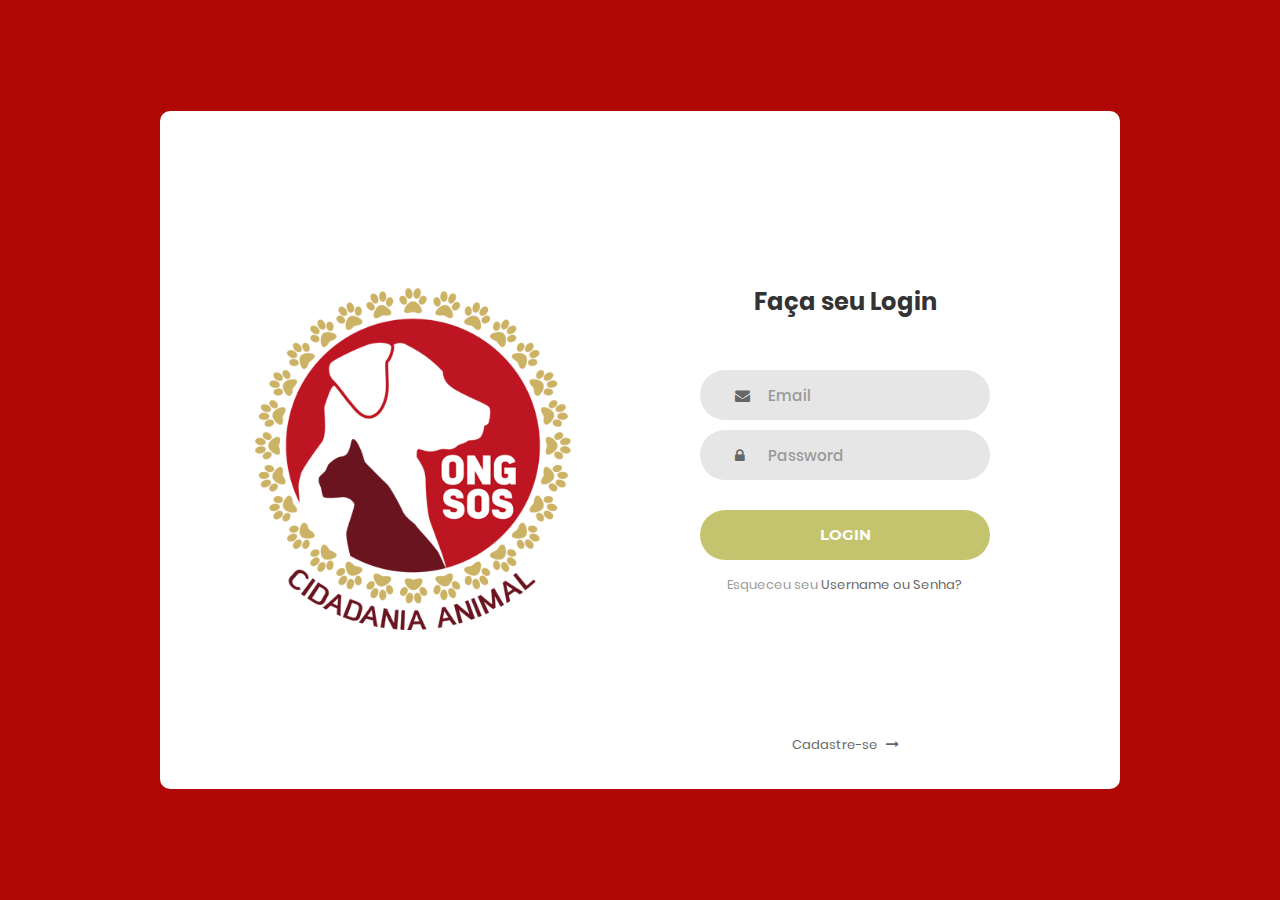
<file: desenvolvimento/index.html>
<!DOCTYPE html>
<html lang="en">
<head>
	<title>ONG SOS</title>
	<meta charset="UTF-8">
	<meta name="viewport" content="width=device-width, initial-scale=1">
<!--===============================================================================================-->	
	<link rel="icon" type="image/png" href="images/icons/favicon.ico"/>
<!--===============================================================================================-->
	<link rel="stylesheet" type="text/css" href="vendor/bootstrap/css/bootstrap.min.css">
<!--===============================================================================================-->
	<link rel="stylesheet" type="text/css" href="fonts/font-awesome-4.7.0/css/font-awesome.min.css">
<!--===============================================================================================-->
	<link rel="stylesheet" type="text/css" href="vendor/animate/animate.css">
<!--===============================================================================================-->	
	<link rel="stylesheet" type="text/css" href="vendor/css-hamburgers/hamburgers.min.css">
<!--===============================================================================================-->
	<link rel="stylesheet" type="text/css" href="vendor/select2/select2.min.css">
<!--===============================================================================================-->
	<link rel="stylesheet" type="text/css" href="css/util.css">
	<link rel="stylesheet" type="text/css" href="css/main.css">
<!--===============================================================================================-->
</head>
<body>
	
	<div class="limiter">
		<div class="container-login100">
			<div class="wrap-login100">
				<div class="login100-pic js-tilt" data-tilt>
					<img src="images/img-01.png" alt="IMG">
				</div>

				<form class="login100-form validate-form">
					<span class="login100-form-title">
						Faça seu Login
					</span>

					<div class="wrap-input100 validate-input" data-validate = "Valid email is required: ex@abc.xyz">
						<input class="input100" type="text" name="email" placeholder="Email">
						<span class="focus-input100"></span>
						<span class="symbol-input100">
							<i class="fa fa-envelope" aria-hidden="true"></i>
						</span>
					</div>

					<div class="wrap-input100 validate-input" data-validate = "Password is required">
						<input class="input100" type="password" name="pass" placeholder="Password">
						<span class="focus-input100"></span>
						<span class="symbol-input100">
							<i class="fa fa-lock" aria-hidden="true"></i>
						</span>
					</div>
					
					<div class="container-login100-form-btn">
						<button class="login100-form-btn">
							Login
						</button>
					</div>

					<div class="text-center p-t-12">
						<span class="txt1">
							Esqueceu seu
						</span>
						<a class="txt2" href="#">
							Username ou Senha?
						</a>
					</div>

					<div class="text-center p-t-136">
						<a class="txt2" href="#">
							Cadastre-se
							<i class="fa fa-long-arrow-right m-l-5" aria-hidden="true"></i>
						</a>
					</div>
				</form>
			</div>
		</div>
	</div>
	
	

	
<!--===============================================================================================-->	
	<script src="vendor/jquery/jquery-3.2.1.min.js"></script>
<!--===============================================================================================-->
	<script src="vendor/bootstrap/js/popper.js"></script>
	<script src="vendor/bootstrap/js/bootstrap.min.js"></script>
<!--===============================================================================================-->
	<script src="vendor/select2/select2.min.js"></script>
<!--===============================================================================================-->
	<script src="vendor/tilt/tilt.jquery.min.js"></script>
	<script >
		$('.js-tilt').tilt({
			scale: 1.1
		})
	</script>
<!--===============================================================================================-->
	<script src="js/main.js"></script>

</body>
</html>
</file>
<file: desenvolvimento/css/util.css>
/*[ FONT SIZE ]
///////////////////////////////////////////////////////////
*/
.fs-1 {font-size: 1px;}
.fs-2 {font-size: 2px;}
.fs-3 {font-size: 3px;}
.fs-4 {font-size: 4px;}
.fs-5 {font-size: 5px;}
.fs-6 {font-size: 6px;}
.fs-7 {font-size: 7px;}
.fs-8 {font-size: 8px;}
.fs-9 {font-size: 9px;}
.fs-10 {font-size: 10px;}
.fs-11 {font-size: 11px;}
.fs-12 {font-size: 12px;}
.fs-13 {font-size: 13px;}
.fs-14 {font-size: 14px;}
.fs-15 {font-size: 15px;}
.fs-16 {font-size: 16px;}
.fs-17 {font-size: 17px;}
.fs-18 {font-size: 18px;}
.fs-19 {font-size: 19px;}
.fs-20 {font-size: 20px;}
.fs-21 {font-size: 21px;}
.fs-22 {font-size: 22px;}
.fs-23 {font-size: 23px;}
.fs-24 {font-size: 24px;}
.fs-25 {font-size: 25px;}
.fs-26 {font-size: 26px;}
.fs-27 {font-size: 27px;}
.fs-28 {font-size: 28px;}
.fs-29 {font-size: 29px;}
.fs-30 {font-size: 30px;}
.fs-31 {font-size: 31px;}
.fs-32 {font-size: 32px;}
.fs-33 {font-size: 33px;}
.fs-34 {font-size: 34px;}
.fs-35 {font-size: 35px;}
.fs-36 {font-size: 36px;}
.fs-37 {font-size: 37px;}
.fs-38 {font-size: 38px;}
.fs-39 {font-size: 39px;}
.fs-40 {font-size: 40px;}
.fs-41 {font-size: 41px;}
.fs-42 {font-size: 42px;}
.fs-43 {font-size: 43px;}
.fs-44 {font-size: 44px;}
.fs-45 {font-size: 45px;}
.fs-46 {font-size: 46px;}
.fs-47 {font-size: 47px;}
.fs-48 {font-size: 48px;}
.fs-49 {font-size: 49px;}
.fs-50 {font-size: 50px;}
.fs-51 {font-size: 51px;}
.fs-52 {font-size: 52px;}
.fs-53 {font-size: 53px;}
.fs-54 {font-size: 54px;}
.fs-55 {font-size: 55px;}
.fs-56 {font-size: 56px;}
.fs-57 {font-size: 57px;}
.fs-58 {font-size: 58px;}
.fs-59 {font-size: 59px;}
.fs-60 {font-size: 60px;}
.fs-61 {font-size: 61px;}
.fs-62 {font-size: 62px;}
.fs-63 {font-size: 63px;}
.fs-64 {font-size: 64px;}
.fs-65 {font-size: 65px;}
.fs-66 {font-size: 66px;}
.fs-67 {font-size: 67px;}
.fs-68 {font-size: 68px;}
.fs-69 {font-size: 69px;}
.fs-70 {font-size: 70px;}
.fs-71 {font-size: 71px;}
.fs-72 {font-size: 72px;}
.fs-73 {font-size: 73px;}
.fs-74 {font-size: 74px;}
.fs-75 {font-size: 75px;}
.fs-76 {font-size: 76px;}
.fs-77 {font-size: 77px;}
.fs-78 {font-size: 78px;}
.fs-79 {font-size: 79px;}
.fs-80 {font-size: 80px;}
.fs-81 {font-size: 81px;}
.fs-82 {font-size: 82px;}
.fs-83 {font-size: 83px;}
.fs-84 {font-size: 84px;}
.fs-85 {font-size: 85px;}
.fs-86 {font-size: 86px;}
.fs-87 {font-size: 87px;}
.fs-88 {font-size: 88px;}
.fs-89 {font-size: 89px;}
.fs-90 {font-size: 90px;}
.fs-91 {font-size: 91px;}
.fs-92 {font-size: 92px;}
.fs-93 {font-size: 93px;}
.fs-94 {font-size: 94px;}
.fs-95 {font-size: 95px;}
.fs-96 {font-size: 96px;}
.fs-97 {font-size: 97px;}
.fs-98 {font-size: 98px;}
.fs-99 {font-size: 99px;}
.fs-100 {font-size: 100px;}
.fs-101 {font-size: 101px;}
.fs-102 {font-size: 102px;}
.fs-103 {font-size: 103px;}
.fs-104 {font-size: 104px;}
.fs-105 {font-size: 105px;}
.fs-106 {font-size: 106px;}
.fs-107 {font-size: 107px;}
.fs-108 {font-size: 108px;}
.fs-109 {font-size: 109px;}
.fs-110 {font-size: 110px;}
.fs-111 {font-size: 111px;}
.fs-112 {font-size: 112px;}
.fs-113 {font-size: 113px;}
.fs-114 {font-size: 114px;}
.fs-115 {font-size: 115px;}
.fs-116 {font-size: 116px;}
.fs-117 {font-size: 117px;}
.fs-118 {font-size: 118px;}
.fs-119 {font-size: 119px;}
.fs-120 {font-size: 120px;}
.fs-121 {font-size: 121px;}
.fs-122 {font-size: 122px;}
.fs-123 {font-size: 123px;}
.fs-124 {font-size: 124px;}
.fs-125 {font-size: 125px;}
.fs-126 {font-size: 126px;}
.fs-127 {font-size: 127px;}
.fs-128 {font-size: 128px;}
.fs-129 {font-size: 129px;}
.fs-130 {font-size: 130px;}
.fs-131 {font-size: 131px;}
.fs-132 {font-size: 132px;}
.fs-133 {font-size: 133px;}
.fs-134 {font-size: 134px;}
.fs-135 {font-size: 135px;}
.fs-136 {font-size: 136px;}
.fs-137 {font-size: 137px;}
.fs-138 {font-size: 138px;}
.fs-139 {font-size: 139px;}
.fs-140 {font-size: 140px;}
.fs-141 {font-size: 141px;}
.fs-142 {font-size: 142px;}
.fs-143 {font-size: 143px;}
.fs-144 {font-size: 144px;}
.fs-145 {font-size: 145px;}
.fs-146 {font-size: 146px;}
.fs-147 {font-size: 147px;}
.fs-148 {font-size: 148px;}
.fs-149 {font-size: 149px;}
.fs-150 {font-size: 150px;}
.fs-151 {font-size: 151px;}
.fs-152 {font-size: 152px;}
.fs-153 {font-size: 153px;}
.fs-154 {font-size: 154px;}
.fs-155 {font-size: 155px;}
.fs-156 {font-size: 156px;}
.fs-157 {font-size: 157px;}
.fs-158 {font-size: 158px;}
.fs-159 {font-size: 159px;}
.fs-160 {font-size: 160px;}
.fs-161 {font-size: 161px;}
.fs-162 {font-size: 162px;}
.fs-163 {font-size: 163px;}
.fs-164 {font-size: 164px;}
.fs-165 {font-size: 165px;}
.fs-166 {font-size: 166px;}
.fs-167 {font-size: 167px;}
.fs-168 {font-size: 168px;}
.fs-169 {font-size: 169px;}
.fs-170 {font-size: 170px;}
.fs-171 {font-size: 171px;}
.fs-172 {font-size: 172px;}
.fs-173 {font-size: 173px;}
.fs-174 {font-size: 174px;}
.fs-175 {font-size: 175px;}
.fs-176 {font-size: 176px;}
.fs-177 {font-size: 177px;}
.fs-178 {font-size: 178px;}
.fs-179 {font-size: 179px;}
.fs-180 {font-size: 180px;}
.fs-181 {font-size: 181px;}
.fs-182 {font-size: 182px;}
.fs-183 {font-size: 183px;}
.fs-184 {font-size: 184px;}
.fs-185 {font-size: 185px;}
.fs-186 {font-size: 186px;}
.fs-187 {font-size: 187px;}
.fs-188 {font-size: 188px;}
.fs-189 {font-size: 189px;}
.fs-190 {font-size: 190px;}
.fs-191 {font-size: 191px;}
.fs-192 {font-size: 192px;}
.fs-193 {font-size: 193px;}
.fs-194 {font-size: 194px;}
.fs-195 {font-size: 195px;}
.fs-196 {font-size: 196px;}
.fs-197 {font-size: 197px;}
.fs-198 {font-size: 198px;}
.fs-199 {font-size: 199px;}
.fs-200 {font-size: 200px;}

/*[ PADDING ]
///////////////////////////////////////////////////////////
*/
.p-t-0 {padding-top: 0px;}
.p-t-1 {padding-top: 1px;}
.p-t-2 {padding-top: 2px;}
.p-t-3 {padding-top: 3px;}
.p-t-4 {padding-top: 4px;}
.p-t-5 {padding-top: 5px;}
.p-t-6 {padding-top: 6px;}
.p-t-7 {padding-top: 7px;}
.p-t-8 {padding-top: 8px;}
.p-t-9 {padding-top: 9px;}
.p-t-10 {padding-top: 10px;}
.p-t-11 {padding-top: 11px;}
.p-t-12 {padding-top: 12px;}
.p-t-13 {padding-top: 13px;}
.p-t-14 {padding-top: 14px;}
.p-t-15 {padding-top: 15px;}
.p-t-16 {padding-top: 16px;}
.p-t-17 {padding-top: 17px;}
.p-t-18 {padding-top: 18px;}
.p-t-19 {padding-top: 19px;}
.p-t-20 {padding-top: 20px;}
.p-t-21 {padding-top: 21px;}
.p-t-22 {padding-top: 22px;}
.p-t-23 {padding-top: 23px;}
.p-t-24 {padding-top: 24px;}
.p-t-25 {padding-top: 25px;}
.p-t-26 {padding-top: 26px;}
.p-t-27 {padding-top: 27px;}
.p-t-28 {padding-top: 28px;}
.p-t-29 {padding-top: 29px;}
.p-t-30 {padding-top: 30px;}
.p-t-31 {padding-top: 31px;}
.p-t-32 {padding-top: 32px;}
.p-t-33 {padding-top: 33px;}
.p-t-34 {padding-top: 34px;}
.p-t-35 {padding-top: 35px;}
.p-t-36 {padding-top: 36px;}
.p-t-37 {padding-top: 37px;}
.p-t-38 {padding-top: 38px;}
.p-t-39 {padding-top: 39px;}
.p-t-40 {padding-top: 40px;}
.p-t-41 {padding-top: 41px;}
.p-t-42 {padding-top: 42px;}
.p-t-43 {padding-top: 43px;}
.p-t-44 {padding-top: 44px;}
.p-t-45 {padding-top: 45px;}
.p-t-46 {padding-top: 46px;}
.p-t-47 {padding-top: 47px;}
.p-t-48 {padding-top: 48px;}
.p-t-49 {padding-top: 49px;}
.p-t-50 {padding-top: 50px;}
.p-t-51 {padding-top: 51px;}
.p-t-52 {padding-top: 52px;}
.p-t-53 {padding-top: 53px;}
.p-t-54 {padding-top: 54px;}
.p-t-55 {padding-top: 55px;}
.p-t-56 {padding-top: 56px;}
.p-t-57 {padding-top: 57px;}
.p-t-58 {padding-top: 58px;}
.p-t-59 {padding-top: 59px;}
.p-t-60 {padding-top: 60px;}
.p-t-61 {padding-top: 61px;}
.p-t-62 {padding-top: 62px;}
.p-t-63 {padding-top: 63px;}
.p-t-64 {padding-top: 64px;}
.p-t-65 {padding-top: 65px;}
.p-t-66 {padding-top: 66px;}
.p-t-67 {padding-top: 67px;}
.p-t-68 {padding-top: 68px;}
.p-t-69 {padding-top: 69px;}
.p-t-70 {padding-top: 70px;}
.p-t-71 {padding-top: 71px;}
.p-t-72 {padding-top: 72px;}
.p-t-73 {padding-top: 73px;}
.p-t-74 {padding-top: 74px;}
.p-t-75 {padding-top: 75px;}
.p-t-76 {padding-top: 76px;}
.p-t-77 {padding-top: 77px;}
.p-t-78 {padding-top: 78px;}
.p-t-79 {padding-top: 79px;}
.p-t-80 {padding-top: 80px;}
.p-t-81 {padding-top: 81px;}
.p-t-82 {padding-top: 82px;}
.p-t-83 {padding-top: 83px;}
.p-t-84 {padding-top: 84px;}
.p-t-85 {padding-top: 85px;}
.p-t-86 {padding-top: 86px;}
.p-t-87 {padding-top: 87px;}
.p-t-88 {padding-top: 88px;}
.p-t-89 {padding-top: 89px;}
.p-t-90 {padding-top: 90px;}
.p-t-91 {padding-top: 91px;}
.p-t-92 {padding-top: 92px;}
.p-t-93 {padding-top: 93px;}
.p-t-94 {padding-top: 94px;}
.p-t-95 {padding-top: 95px;}
.p-t-96 {padding-top: 96px;}
.p-t-97 {padding-top: 97px;}
.p-t-98 {padding-top: 98px;}
.p-t-99 {padding-top: 99px;}
.p-t-100 {padding-top: 100px;}
.p-t-101 {padding-top: 101px;}
.p-t-102 {padding-top: 102px;}
.p-t-103 {padding-top: 103px;}
.p-t-104 {padding-top: 104px;}
.p-t-105 {padding-top: 105px;}
.p-t-106 {padding-top: 106px;}
.p-t-107 {padding-top: 107px;}
.p-t-108 {padding-top: 108px;}
.p-t-109 {padding-top: 109px;}
.p-t-110 {padding-top: 110px;}
.p-t-111 {padding-top: 111px;}
.p-t-112 {padding-top: 112px;}
.p-t-113 {padding-top: 113px;}
.p-t-114 {padding-top: 114px;}
.p-t-115 {padding-top: 115px;}
.p-t-116 {padding-top: 116px;}
.p-t-117 {padding-top: 117px;}
.p-t-118 {padding-top: 118px;}
.p-t-119 {padding-top: 119px;}
.p-t-120 {padding-top: 120px;}
.p-t-121 {padding-top: 121px;}
.p-t-122 {padding-top: 122px;}
.p-t-123 {padding-top: 123px;}
.p-t-124 {padding-top: 124px;}
.p-t-125 {padding-top: 125px;}
.p-t-126 {padding-top: 126px;}
.p-t-127 {padding-top: 127px;}
.p-t-128 {padding-top: 128px;}
.p-t-129 {padding-top: 129px;}
.p-t-130 {padding-top: 130px;}
.p-t-131 {padding-top: 131px;}
.p-t-132 {padding-top: 132px;}
.p-t-133 {padding-top: 133px;}
.p-t-134 {padding-top: 134px;}
.p-t-135 {padding-top: 135px;}
.p-t-136 {padding-top: 136px;}
.p-t-137 {padding-top: 137px;}
.p-t-138 {padding-top: 138px;}
.p-t-139 {padding-top: 139px;}
.p-t-140 {padding-top: 140px;}
.p-t-141 {padding-top: 141px;}
.p-t-142 {padding-top: 142px;}
.p-t-143 {padding-top: 143px;}
.p-t-144 {padding-top: 144px;}
.p-t-145 {padding-top: 145px;}
.p-t-146 {padding-top: 146px;}
.p-t-147 {padding-top: 147px;}
.p-t-148 {padding-top: 148px;}
.p-t-149 {padding-top: 149px;}
.p-t-150 {padding-top: 150px;}
.p-t-151 {padding-top: 151px;}
.p-t-152 {padding-top: 152px;}
.p-t-153 {padding-top: 153px;}
.p-t-154 {padding-top: 154px;}
.p-t-155 {padding-top: 155px;}
.p-t-156 {padding-top: 156px;}
.p-t-157 {padding-top: 157px;}
.p-t-158 {padding-top: 158px;}
.p-t-159 {padding-top: 159px;}
.p-t-160 {padding-top: 160px;}
.p-t-161 {padding-top: 161px;}
.p-t-162 {padding-top: 162px;}
.p-t-163 {padding-top: 163px;}
.p-t-164 {padding-top: 164px;}
.p-t-165 {padding-top: 165px;}
.p-t-166 {padding-top: 166px;}
.p-t-167 {padding-top: 167px;}
.p-t-168 {padding-top: 168px;}
.p-t-169 {padding-top: 169px;}
.p-t-170 {padding-top: 170px;}
.p-t-171 {padding-top: 171px;}
.p-t-172 {padding-top: 172px;}
.p-t-173 {padding-top: 173px;}
.p-t-174 {padding-top: 174px;}
.p-t-175 {padding-top: 175px;}
.p-t-176 {padding-top: 176px;}
.p-t-177 {padding-top: 177px;}
.p-t-178 {padding-top: 178px;}
.p-t-179 {padding-top: 179px;}
.p-t-180 {padding-top: 180px;}
.p-t-181 {padding-top: 181px;}
.p-t-182 {padding-top: 182px;}
.p-t-183 {padding-top: 183px;}
.p-t-184 {padding-top: 184px;}
.p-t-185 {padding-top: 185px;}
.p-t-186 {padding-top: 186px;}
.p-t-187 {padding-top: 187px;}
.p-t-188 {padding-top: 188px;}
.p-t-189 {padding-top: 189px;}
.p-t-190 {padding-top: 190px;}
.p-t-191 {padding-top: 191px;}
.p-t-192 {padding-top: 192px;}
.p-t-193 {padding-top: 193px;}
.p-t-194 {padding-top: 194px;}
.p-t-195 {padding-top: 195px;}
.p-t-196 {padding-top: 196px;}
.p-t-197 {padding-top: 197px;}
.p-t-198 {padding-top: 198px;}
.p-t-199 {padding-top: 199px;}
.p-t-200 {padding-top: 200px;}
.p-t-201 {padding-top: 201px;}
.p-t-202 {padding-top: 202px;}
.p-t-203 {padding-top: 203px;}
.p-t-204 {padding-top: 204px;}
.p-t-205 {padding-top: 205px;}
.p-t-206 {padding-top: 206px;}
.p-t-207 {padding-top: 207px;}
.p-t-208 {padding-top: 208px;}
.p-t-209 {padding-top: 209px;}
.p-t-210 {padding-top: 210px;}
.p-t-211 {padding-top: 211px;}
.p-t-212 {padding-top: 212px;}
.p-t-213 {padding-top: 213px;}
.p-t-214 {padding-top: 214px;}
.p-t-215 {padding-top: 215px;}
.p-t-216 {padding-top: 216px;}
.p-t-217 {padding-top: 217px;}
.p-t-218 {padding-top: 218px;}
.p-t-219 {padding-top: 219px;}
.p-t-220 {padding-top: 220px;}
.p-t-221 {padding-top: 221px;}
.p-t-222 {padding-top: 222px;}
.p-t-223 {padding-top: 223px;}
.p-t-224 {padding-top: 224px;}
.p-t-225 {padding-top: 225px;}
.p-t-226 {padding-top: 226px;}
.p-t-227 {padding-top: 227px;}
.p-t-228 {padding-top: 228px;}
.p-t-229 {padding-top: 229px;}
.p-t-230 {padding-top: 230px;}
.p-t-231 {padding-top: 231px;}
.p-t-232 {padding-top: 232px;}
.p-t-233 {padding-top: 233px;}
.p-t-234 {padding-top: 234px;}
.p-t-235 {padding-top: 235px;}
.p-t-236 {padding-top: 236px;}
.p-t-237 {padding-top: 237px;}
.p-t-238 {padding-top: 238px;}
.p-t-239 {padding-top: 239px;}
.p-t-240 {padding-top: 240px;}
.p-t-241 {padding-top: 241px;}
.p-t-242 {padding-top: 242px;}
.p-t-243 {padding-top: 243px;}
.p-t-244 {padding-top: 244px;}
.p-t-245 {padding-top: 245px;}
.p-t-246 {padding-top: 246px;}
.p-t-247 {padding-top: 247px;}
.p-t-248 {padding-top: 248px;}
.p-t-249 {padding-top: 249px;}
.p-t-250 {padding-top: 250px;}
.p-b-0 {padding-bottom: 0px;}
.p-b-1 {padding-bottom: 1px;}
.p-b-2 {padding-bottom: 2px;}
.p-b-3 {padding-bottom: 3px;}
.p-b-4 {padding-bottom: 4px;}
.p-b-5 {padding-bottom: 5px;}
.p-b-6 {padding-bottom: 6px;}
.p-b-7 {padding-bottom: 7px;}
.p-b-8 {padding-bottom: 8px;}
.p-b-9 {padding-bottom: 9px;}
.p-b-10 {padding-bottom: 10px;}
.p-b-11 {padding-bottom: 11px;}
.p-b-12 {padding-bottom: 12px;}
.p-b-13 {padding-bottom: 13px;}
.p-b-14 {padding-bottom: 14px;}
.p-b-15 {padding-bottom: 15px;}
.p-b-16 {padding-bottom: 16px;}
.p-b-17 {padding-bottom: 17px;}
.p-b-18 {padding-bottom: 18px;}
.p-b-19 {padding-bottom: 19px;}
.p-b-20 {padding-bottom: 20px;}
.p-b-21 {padding-bottom: 21px;}
.p-b-22 {padding-bottom: 22px;}
.p-b-23 {padding-bottom: 23px;}
.p-b-24 {padding-bottom: 24px;}
.p-b-25 {padding-bottom: 25px;}
.p-b-26 {padding-bottom: 26px;}
.p-b-27 {padding-bottom: 27px;}
.p-b-28 {padding-bottom: 28px;}
.p-b-29 {padding-bottom: 29px;}
.p-b-30 {padding-bottom: 30px;}
.p-b-31 {padding-bottom: 31px;}
.p-b-32 {padding-bottom: 32px;}
.p-b-33 {padding-bottom: 33px;}
.p-b-34 {padding-bottom: 34px;}
.p-b-35 {padding-bottom: 35px;}
.p-b-36 {padding-bottom: 36px;}
.p-b-37 {padding-bottom: 37px;}
.p-b-38 {padding-bottom: 38px;}
.p-b-39 {padding-bottom: 39px;}
.p-b-40 {padding-bottom: 40px;}
.p-b-41 {padding-bottom: 41px;}
.p-b-42 {padding-bottom: 42px;}
.p-b-43 {padding-bottom: 43px;}
.p-b-44 {padding-bottom: 44px;}
.p-b-45 {padding-bottom: 45px;}
.p-b-46 {padding-bottom: 46px;}
.p-b-47 {padding-bottom: 47px;}
.p-b-48 {padding-bottom: 48px;}
.p-b-49 {padding-bottom: 49px;}
.p-b-50 {padding-bottom: 50px;}
.p-b-51 {padding-bottom: 51px;}
.p-b-52 {padding-bottom: 52px;}
.p-b-53 {padding-bottom: 53px;}
.p-b-54 {padding-bottom: 54px;}
.p-b-55 {padding-bottom: 55px;}
.p-b-56 {padding-bottom: 56px;}
.p-b-57 {padding-bottom: 57px;}
.p-b-58 {padding-bottom: 58px;}
.p-b-59 {padding-bottom: 59px;}
.p-b-60 {padding-bottom: 60px;}
.p-b-61 {padding-bottom: 61px;}
.p-b-62 {padding-bottom: 62px;}
.p-b-63 {padding-bottom: 63px;}
.p-b-64 {padding-bottom: 64px;}
.p-b-65 {padding-bottom: 65px;}
.p-b-66 {padding-bottom: 66px;}
.p-b-67 {padding-bottom: 67px;}
.p-b-68 {padding-bottom: 68px;}
.p-b-69 {padding-bottom: 69px;}
.p-b-70 {padding-bottom: 70px;}
.p-b-71 {padding-bottom: 71px;}
.p-b-72 {padding-bottom: 72px;}
.p-b-73 {padding-bottom: 73px;}
.p-b-74 {padding-bottom: 74px;}
.p-b-75 {padding-bottom: 75px;}
.p-b-76 {padding-bottom: 76px;}
.p-b-77 {padding-bottom: 77px;}
.p-b-78 {padding-bottom: 78px;}
.p-b-79 {padding-bottom: 79px;}
.p-b-80 {padding-bottom: 80px;}
.p-b-81 {padding-bottom: 81px;}
.p-b-82 {padding-bottom: 82px;}
.p-b-83 {padding-bottom: 83px;}
.p-b-84 {padding-bottom: 84px;}
.p-b-85 {padding-bottom: 85px;}
.p-b-86 {padding-bottom: 86px;}
.p-b-87 {padding-bottom: 87px;}
.p-b-88 {padding-bottom: 88px;}
.p-b-89 {padding-bottom: 89px;}
.p-b-90 {padding-bottom: 90px;}
.p-b-91 {padding-bottom: 91px;}
.p-b-92 {padding-bottom: 92px;}
.p-b-93 {padding-bottom: 93px;}
.p-b-94 {padding-bottom: 94px;}
.p-b-95 {padding-bottom: 95px;}
.p-b-96 {padding-bottom: 96px;}
.p-b-97 {padding-bottom: 97px;}
.p-b-98 {padding-bottom: 98px;}
.p-b-99 {padding-bottom: 99px;}
.p-b-100 {padding-bottom: 100px;}
.p-b-101 {padding-bottom: 101px;}
.p-b-102 {padding-bottom: 102px;}
.p-b-103 {padding-bottom: 103px;}
.p-b-104 {padding-bottom: 104px;}
.p-b-105 {padding-bottom: 105px;}
.p-b-106 {padding-bottom: 106px;}
.p-b-107 {padding-bottom: 107px;}
.p-b-108 {padding-bottom: 108px;}
.p-b-109 {padding-bottom: 109px;}
.p-b-110 {padding-bottom: 110px;}
.p-b-111 {padding-bottom: 111px;}
.p-b-112 {padding-bottom: 112px;}
.p-b-113 {padding-bottom: 113px;}
.p-b-114 {padding-bottom: 114px;}
.p-b-115 {padding-bottom: 115px;}
.p-b-116 {padding-bottom: 116px;}
.p-b-117 {padding-bottom: 117px;}
.p-b-118 {padding-bottom: 118px;}
.p-b-119 {padding-bottom: 119px;}
.p-b-120 {padding-bottom: 120px;}
.p-b-121 {padding-bottom: 121px;}
.p-b-122 {padding-bottom: 122px;}
.p-b-123 {padding-bottom: 123px;}
.p-b-124 {padding-bottom: 124px;}
.p-b-125 {padding-bottom: 125px;}
.p-b-126 {padding-bottom: 126px;}
.p-b-127 {padding-bottom: 127px;}
.p-b-128 {padding-bottom: 128px;}
.p-b-129 {padding-bottom: 129px;}
.p-b-130 {padding-bottom: 130px;}
.p-b-131 {padding-bottom: 131px;}
.p-b-132 {padding-bottom: 132px;}
.p-b-133 {padding-bottom: 133px;}
.p-b-134 {padding-bottom: 134px;}
.p-b-135 {padding-bottom: 135px;}
.p-b-136 {padding-bottom: 136px;}
.p-b-137 {padding-bottom: 137px;}
.p-b-138 {padding-bottom: 138px;}
.p-b-139 {padding-bottom: 139px;}
.p-b-140 {padding-bottom: 140px;}
.p-b-141 {padding-bottom: 141px;}
.p-b-142 {padding-bottom: 142px;}
.p-b-143 {padding-bottom: 143px;}
.p-b-144 {padding-bottom: 144px;}
.p-b-145 {padding-bottom: 145px;}
.p-b-146 {padding-bottom: 146px;}
.p-b-147 {padding-bottom: 147px;}
.p-b-148 {padding-bottom: 148px;}
.p-b-149 {padding-bottom: 149px;}
.p-b-150 {padding-bottom: 150px;}
.p-b-151 {padding-bottom: 151px;}
.p-b-152 {padding-bottom: 152px;}
.p-b-153 {padding-bottom: 153px;}
.p-b-154 {padding-bottom: 154px;}
.p-b-155 {padding-bottom: 155px;}
.p-b-156 {padding-bottom: 156px;}
.p-b-157 {padding-bottom: 157px;}
.p-b-158 {padding-bottom: 158px;}
.p-b-159 {padding-bottom: 159px;}
.p-b-160 {padding-bottom: 160px;}
.p-b-161 {padding-bottom: 161px;}
.p-b-162 {padding-bottom: 162px;}
.p-b-163 {padding-bottom: 163px;}
.p-b-164 {padding-bottom: 164px;}
.p-b-165 {padding-bottom: 165px;}
.p-b-166 {padding-bottom: 166px;}
.p-b-167 {padding-bottom: 167px;}
.p-b-168 {padding-bottom: 168px;}
.p-b-169 {padding-bottom: 169px;}
.p-b-170 {padding-bottom: 170px;}
.p-b-171 {padding-bottom: 171px;}
.p-b-172 {padding-bottom: 172px;}
.p-b-173 {padding-bottom: 173px;}
.p-b-174 {padding-bottom: 174px;}
.p-b-175 {padding-bottom: 175px;}
.p-b-176 {padding-bottom: 176px;}
.p-b-177 {padding-bottom: 177px;}
.p-b-178 {padding-bottom: 178px;}
.p-b-179 {padding-bottom: 179px;}
.p-b-180 {padding-bottom: 180px;}
.p-b-181 {padding-bottom: 181px;}
.p-b-182 {padding-bottom: 182px;}
.p-b-183 {padding-bottom: 183px;}
.p-b-184 {padding-bottom: 184px;}
.p-b-185 {padding-bottom: 185px;}
.p-b-186 {padding-bottom: 186px;}
.p-b-187 {padding-bottom: 187px;}
.p-b-188 {padding-bottom: 188px;}
.p-b-189 {padding-bottom: 189px;}
.p-b-190 {padding-bottom: 190px;}
.p-b-191 {padding-bottom: 191px;}
.p-b-192 {padding-bottom: 192px;}
.p-b-193 {padding-bottom: 193px;}
.p-b-194 {padding-bottom: 194px;}
.p-b-195 {padding-bottom: 195px;}
.p-b-196 {padding-bottom: 196px;}
.p-b-197 {padding-bottom: 197px;}
.p-b-198 {padding-bottom: 198px;}
.p-b-199 {padding-bottom: 199px;}
.p-b-200 {padding-bottom: 200px;}
.p-b-201 {padding-bottom: 201px;}
.p-b-202 {padding-bottom: 202px;}
.p-b-203 {padding-bottom: 203px;}
.p-b-204 {padding-bottom: 204px;}
.p-b-205 {padding-bottom: 205px;}
.p-b-206 {padding-bottom: 206px;}
.p-b-207 {padding-bottom: 207px;}
.p-b-208 {padding-bottom: 208px;}
.p-b-209 {padding-bottom: 209px;}
.p-b-210 {padding-bottom: 210px;}
.p-b-211 {padding-bottom: 211px;}
.p-b-212 {padding-bottom: 212px;}
.p-b-213 {padding-bottom: 213px;}
.p-b-214 {padding-bottom: 214px;}
.p-b-215 {padding-bottom: 215px;}
.p-b-216 {padding-bottom: 216px;}
.p-b-217 {padding-bottom: 217px;}
.p-b-218 {padding-bottom: 218px;}
.p-b-219 {padding-bottom: 219px;}
.p-b-220 {padding-bottom: 220px;}
.p-b-221 {padding-bottom: 221px;}
.p-b-222 {padding-bottom: 222px;}
.p-b-223 {padding-bottom: 223px;}
.p-b-224 {padding-bottom: 224px;}
.p-b-225 {padding-bottom: 225px;}
.p-b-226 {padding-bottom: 226px;}
.p-b-227 {padding-bottom: 227px;}
.p-b-228 {padding-bottom: 228px;}
.p-b-229 {padding-bottom: 229px;}
.p-b-230 {padding-bottom: 230px;}
.p-b-231 {padding-bottom: 231px;}
.p-b-232 {padding-bottom: 232px;}
.p-b-233 {padding-bottom: 233px;}
.p-b-234 {padding-bottom: 234px;}
.p-b-235 {padding-bottom: 235px;}
.p-b-236 {padding-bottom: 236px;}
.p-b-237 {padding-bottom: 237px;}
.p-b-238 {padding-bottom: 238px;}
.p-b-239 {padding-bottom: 239px;}
.p-b-240 {padding-bottom: 240px;}
.p-b-241 {padding-bottom: 241px;}
.p-b-242 {padding-bottom: 242px;}
.p-b-243 {padding-bottom: 243px;}
.p-b-244 {padding-bottom: 244px;}
.p-b-245 {padding-bottom: 245px;}
.p-b-246 {padding-bottom: 246px;}
.p-b-247 {padding-bottom: 247px;}
.p-b-248 {padding-bottom: 248px;}
.p-b-249 {padding-bottom: 249px;}
.p-b-250 {padding-bottom: 250px;}
.p-l-0 {padding-left: 0px;}
.p-l-1 {padding-left: 1px;}
.p-l-2 {padding-left: 2px;}
.p-l-3 {padding-left: 3px;}
.p-l-4 {padding-left: 4px;}
.p-l-5 {padding-left: 5px;}
.p-l-6 {padding-left: 6px;}
.p-l-7 {padding-left: 7px;}
.p-l-8 {padding-left: 8px;}
.p-l-9 {padding-left: 9px;}
.p-l-10 {padding-left: 10px;}
.p-l-11 {padding-left: 11px;}
.p-l-12 {padding-left: 12px;}
.p-l-13 {padding-left: 13px;}
.p-l-14 {padding-left: 14px;}
.p-l-15 {padding-left: 15px;}
.p-l-16 {padding-left: 16px;}
.p-l-17 {padding-left: 17px;}
.p-l-18 {padding-left: 18px;}
.p-l-19 {padding-left: 19px;}
.p-l-20 {padding-left: 20px;}
.p-l-21 {padding-left: 21px;}
.p-l-22 {padding-left: 22px;}
.p-l-23 {padding-left: 23px;}
.p-l-24 {padding-left: 24px;}
.p-l-25 {padding-left: 25px;}
.p-l-26 {padding-left: 26px;}
.p-l-27 {padding-left: 27px;}
.p-l-28 {padding-left: 28px;}
.p-l-29 {padding-left: 29px;}
.p-l-30 {padding-left: 30px;}
.p-l-31 {padding-left: 31px;}
.p-l-32 {padding-left: 32px;}
.p-l-33 {padding-left: 33px;}
.p-l-34 {padding-left: 34px;}
.p-l-35 {padding-left: 35px;}
.p-l-36 {padding-left: 36px;}
.p-l-37 {padding-left: 37px;}
.p-l-38 {padding-left: 38px;}
.p-l-39 {padding-left: 39px;}
.p-l-40 {padding-left: 40px;}
.p-l-41 {padding-left: 41px;}
.p-l-42 {padding-left: 42px;}
.p-l-43 {padding-left: 43px;}
.p-l-44 {padding-left: 44px;}
.p-l-45 {padding-left: 45px;}
.p-l-46 {padding-left: 46px;}
.p-l-47 {padding-left: 47px;}
.p-l-48 {padding-left: 48px;}
.p-l-49 {padding-left: 49px;}
.p-l-50 {padding-left: 50px;}
.p-l-51 {padding-left: 51px;}
.p-l-52 {padding-left: 52px;}
.p-l-53 {padding-left: 53px;}
.p-l-54 {padding-left: 54px;}
.p-l-55 {padding-left: 55px;}
.p-l-56 {padding-left: 56px;}
.p-l-57 {padding-left: 57px;}
.p-l-58 {padding-left: 58px;}
.p-l-59 {padding-left: 59px;}
.p-l-60 {padding-left: 60px;}
.p-l-61 {padding-left: 61px;}
.p-l-62 {padding-left: 62px;}
.p-l-63 {padding-left: 63px;}
.p-l-64 {padding-left: 64px;}
.p-l-65 {padding-left: 65px;}
.p-l-66 {padding-left: 66px;}
.p-l-67 {padding-left: 67px;}
.p-l-68 {padding-left: 68px;}
.p-l-69 {padding-left: 69px;}
.p-l-70 {padding-left: 70px;}
.p-l-71 {padding-left: 71px;}
.p-l-72 {padding-left: 72px;}
.p-l-73 {padding-left: 73px;}
.p-l-74 {padding-left: 74px;}
.p-l-75 {padding-left: 75px;}
.p-l-76 {padding-left: 76px;}
.p-l-77 {padding-left: 77px;}
.p-l-78 {padding-left: 78px;}
.p-l-79 {padding-left: 79px;}
.p-l-80 {padding-left: 80px;}
.p-l-81 {padding-left: 81px;}
.p-l-82 {padding-left: 82px;}
.p-l-83 {padding-left: 83px;}
.p-l-84 {padding-left: 84px;}
.p-l-85 {padding-left: 85px;}
.p-l-86 {padding-left: 86px;}
.p-l-87 {padding-left: 87px;}
.p-l-88 {padding-left: 88px;}
.p-l-89 {padding-left: 89px;}
.p-l-90 {padding-left: 90px;}
.p-l-91 {padding-left: 91px;}
.p-l-92 {padding-left: 92px;}
.p-l-93 {padding-left: 93px;}
.p-l-94 {padding-left: 94px;}
.p-l-95 {padding-left: 95px;}
.p-l-96 {padding-left: 96px;}
.p-l-97 {padding-left: 97px;}
.p-l-98 {padding-left: 98px;}
.p-l-99 {padding-left: 99px;}
.p-l-100 {padding-left: 100px;}
.p-l-101 {padding-left: 101px;}
.p-l-102 {padding-left: 102px;}
.p-l-103 {padding-left: 103px;}
.p-l-104 {padding-left: 104px;}
.p-l-105 {padding-left: 105px;}
.p-l-106 {padding-left: 106px;}
.p-l-107 {padding-left: 107px;}
.p-l-108 {padding-left: 108px;}
.p-l-109 {padding-left: 109px;}
.p-l-110 {padding-left: 110px;}
.p-l-111 {padding-left: 111px;}
.p-l-112 {padding-left: 112px;}
.p-l-113 {padding-left: 113px;}
.p-l-114 {padding-left: 114px;}
.p-l-115 {padding-left: 115px;}
.p-l-116 {padding-left: 116px;}
.p-l-117 {padding-left: 117px;}
.p-l-118 {padding-left: 118px;}
.p-l-119 {padding-left: 119px;}
.p-l-120 {padding-left: 120px;}
.p-l-121 {padding-left: 121px;}
.p-l-122 {padding-left: 122px;}
.p-l-123 {padding-left: 123px;}
.p-l-124 {padding-left: 124px;}
.p-l-125 {padding-left: 125px;}
.p-l-126 {padding-left: 126px;}
.p-l-127 {padding-left: 127px;}
.p-l-128 {padding-left: 128px;}
.p-l-129 {padding-left: 129px;}
.p-l-130 {padding-left: 130px;}
.p-l-131 {padding-left: 131px;}
.p-l-132 {padding-left: 132px;}
.p-l-133 {padding-left: 133px;}
.p-l-134 {padding-left: 134px;}
.p-l-135 {padding-left: 135px;}
.p-l-136 {padding-left: 136px;}
.p-l-137 {padding-left: 137px;}
.p-l-138 {padding-left: 138px;}
.p-l-139 {padding-left: 139px;}
.p-l-140 {padding-left: 140px;}
.p-l-141 {padding-left: 141px;}
.p-l-142 {padding-left: 142px;}
.p-l-143 {padding-left: 143px;}
.p-l-144 {padding-left: 144px;}
.p-l-145 {padding-left: 145px;}
.p-l-146 {padding-left: 146px;}
.p-l-147 {padding-left: 147px;}
.p-l-148 {padding-left: 148px;}
.p-l-149 {padding-left: 149px;}
.p-l-150 {padding-left: 150px;}
.p-l-151 {padding-left: 151px;}
.p-l-152 {padding-left: 152px;}
.p-l-153 {padding-left: 153px;}
.p-l-154 {padding-left: 154px;}
.p-l-155 {padding-left: 155px;}
.p-l-156 {padding-left: 156px;}
.p-l-157 {padding-left: 157px;}
.p-l-158 {padding-left: 158px;}
.p-l-159 {padding-left: 159px;}
.p-l-160 {padding-left: 160px;}
.p-l-161 {padding-left: 161px;}
.p-l-162 {padding-left: 162px;}
.p-l-163 {padding-left: 163px;}
.p-l-164 {padding-left: 164px;}
.p-l-165 {padding-left: 165px;}
.p-l-166 {padding-left: 166px;}
.p-l-167 {padding-left: 167px;}
.p-l-168 {padding-left: 168px;}
.p-l-169 {padding-left: 169px;}
.p-l-170 {padding-left: 170px;}
.p-l-171 {padding-left: 171px;}
.p-l-172 {padding-left: 172px;}
.p-l-173 {padding-left: 173px;}
.p-l-174 {padding-left: 174px;}
.p-l-175 {padding-left: 175px;}
.p-l-176 {padding-left: 176px;}
.p-l-177 {padding-left: 177px;}
.p-l-178 {padding-left: 178px;}
.p-l-179 {padding-left: 179px;}
.p-l-180 {padding-left: 180px;}
.p-l-181 {padding-left: 181px;}
.p-l-182 {padding-left: 182px;}
.p-l-183 {padding-left: 183px;}
.p-l-184 {padding-left: 184px;}
.p-l-185 {padding-left: 185px;}
.p-l-186 {padding-left: 186px;}
.p-l-187 {padding-left: 187px;}
.p-l-188 {padding-left: 188px;}
.p-l-189 {padding-left: 189px;}
.p-l-190 {padding-left: 190px;}
.p-l-191 {padding-left: 191px;}
.p-l-192 {padding-left: 192px;}
.p-l-193 {padding-left: 193px;}
.p-l-194 {padding-left: 194px;}
.p-l-195 {padding-left: 195px;}
.p-l-196 {padding-left: 196px;}
.p-l-197 {padding-left: 197px;}
.p-l-198 {padding-left: 198px;}
.p-l-199 {padding-left: 199px;}
.p-l-200 {padding-left: 200px;}
.p-l-201 {padding-left: 201px;}
.p-l-202 {padding-left: 202px;}
.p-l-203 {padding-left: 203px;}
.p-l-204 {padding-left: 204px;}
.p-l-205 {padding-left: 205px;}
.p-l-206 {padding-left: 206px;}
.p-l-207 {padding-left: 207px;}
.p-l-208 {padding-left: 208px;}
.p-l-209 {padding-left: 209px;}
.p-l-210 {padding-left: 210px;}
.p-l-211 {padding-left: 211px;}
.p-l-212 {padding-left: 212px;}
.p-l-213 {padding-left: 213px;}
.p-l-214 {padding-left: 214px;}
.p-l-215 {padding-left: 215px;}
.p-l-216 {padding-left: 216px;}
.p-l-217 {padding-left: 217px;}
.p-l-218 {padding-left: 218px;}
.p-l-219 {padding-left: 219px;}
.p-l-220 {padding-left: 220px;}
.p-l-221 {padding-left: 221px;}
.p-l-222 {padding-left: 222px;}
.p-l-223 {padding-left: 223px;}
.p-l-224 {padding-left: 224px;}
.p-l-225 {padding-left: 225px;}
.p-l-226 {padding-left: 226px;}
.p-l-227 {padding-left: 227px;}
.p-l-228 {padding-left: 228px;}
.p-l-229 {padding-left: 229px;}
.p-l-230 {padding-left: 230px;}
.p-l-231 {padding-left: 231px;}
.p-l-232 {padding-left: 232px;}
.p-l-233 {padding-left: 233px;}
.p-l-234 {padding-left: 234px;}
.p-l-235 {padding-left: 235px;}
.p-l-236 {padding-left: 236px;}
.p-l-237 {padding-left: 237px;}
.p-l-238 {padding-left: 238px;}
.p-l-239 {padding-left: 239px;}
.p-l-240 {padding-left: 240px;}
.p-l-241 {padding-left: 241px;}
.p-l-242 {padding-left: 242px;}
.p-l-243 {padding-left: 243px;}
.p-l-244 {padding-left: 244px;}
.p-l-245 {padding-left: 245px;}
.p-l-246 {padding-left: 246px;}
.p-l-247 {padding-left: 247px;}
.p-l-248 {padding-left: 248px;}
.p-l-249 {padding-left: 249px;}
.p-l-250 {padding-left: 250px;}
.p-r-0 {padding-right: 0px;}
.p-r-1 {padding-right: 1px;}
.p-r-2 {padding-right: 2px;}
.p-r-3 {padding-right: 3px;}
.p-r-4 {padding-right: 4px;}
.p-r-5 {padding-right: 5px;}
.p-r-6 {padding-right: 6px;}
.p-r-7 {padding-right: 7px;}
.p-r-8 {padding-right: 8px;}
.p-r-9 {padding-right: 9px;}
.p-r-10 {padding-right: 10px;}
.p-r-11 {padding-right: 11px;}
.p-r-12 {padding-right: 12px;}
.p-r-13 {padding-right: 13px;}
.p-r-14 {padding-right: 14px;}
.p-r-15 {padding-right: 15px;}
.p-r-16 {padding-right: 16px;}
.p-r-17 {padding-right: 17px;}
.p-r-18 {padding-right: 18px;}
.p-r-19 {padding-right: 19px;}
.p-r-20 {padding-right: 20px;}
.p-r-21 {padding-right: 21px;}
.p-r-22 {padding-right: 22px;}
.p-r-23 {padding-right: 23px;}
.p-r-24 {padding-right: 24px;}
.p-r-25 {padding-right: 25px;}
.p-r-26 {padding-right: 26px;}
.p-r-27 {padding-right: 27px;}
.p-r-28 {padding-right: 28px;}
.p-r-29 {padding-right: 29px;}
.p-r-30 {padding-right: 30px;}
.p-r-31 {padding-right: 31px;}
.p-r-32 {padding-right: 32px;}
.p-r-33 {padding-right: 33px;}
.p-r-34 {padding-right: 34px;}
.p-r-35 {padding-right: 35px;}
.p-r-36 {padding-right: 36px;}
.p-r-37 {padding-right: 37px;}
.p-r-38 {padding-right: 38px;}
.p-r-39 {padding-right: 39px;}
.p-r-40 {padding-right: 40px;}
.p-r-41 {padding-right: 41px;}
.p-r-42 {padding-right: 42px;}
.p-r-43 {padding-right: 43px;}
.p-r-44 {padding-right: 44px;}
.p-r-45 {padding-right: 45px;}
.p-r-46 {padding-right: 46px;}
.p-r-47 {padding-right: 47px;}
.p-r-48 {padding-right: 48px;}
.p-r-49 {padding-right: 49px;}
.p-r-50 {padding-right: 50px;}
.p-r-51 {padding-right: 51px;}
.p-r-52 {padding-right: 52px;}
.p-r-53 {padding-right: 53px;}
.p-r-54 {padding-right: 54px;}
.p-r-55 {padding-right: 55px;}
.p-r-56 {padding-right: 56px;}
.p-r-57 {padding-right: 57px;}
.p-r-58 {padding-right: 58px;}
.p-r-59 {padding-right: 59px;}
.p-r-60 {padding-right: 60px;}
.p-r-61 {padding-right: 61px;}
.p-r-62 {padding-right: 62px;}
.p-r-63 {padding-right: 63px;}
.p-r-64 {padding-right: 64px;}
.p-r-65 {padding-right: 65px;}
.p-r-66 {padding-right: 66px;}
.p-r-67 {padding-right: 67px;}
.p-r-68 {padding-right: 68px;}
.p-r-69 {padding-right: 69px;}
.p-r-70 {padding-right: 70px;}
.p-r-71 {padding-right: 71px;}
.p-r-72 {padding-right: 72px;}
.p-r-73 {padding-right: 73px;}
.p-r-74 {padding-right: 74px;}
.p-r-75 {padding-right: 75px;}
.p-r-76 {padding-right: 76px;}
.p-r-77 {padding-right: 77px;}
.p-r-78 {padding-right: 78px;}
.p-r-79 {padding-right: 79px;}
.p-r-80 {padding-right: 80px;}
.p-r-81 {padding-right: 81px;}
.p-r-82 {padding-right: 82px;}
.p-r-83 {padding-right: 83px;}
.p-r-84 {padding-right: 84px;}
.p-r-85 {padding-right: 85px;}
.p-r-86 {padding-right: 86px;}
.p-r-87 {padding-right: 87px;}
.p-r-88 {padding-right: 88px;}
.p-r-89 {padding-right: 89px;}
.p-r-90 {padding-right: 90px;}
.p-r-91 {padding-right: 91px;}
.p-r-92 {padding-right: 92px;}
.p-r-93 {padding-right: 93px;}
.p-r-94 {padding-right: 94px;}
.p-r-95 {padding-right: 95px;}
.p-r-96 {padding-right: 96px;}
.p-r-97 {padding-right: 97px;}
.p-r-98 {padding-right: 98px;}
.p-r-99 {padding-right: 99px;}
.p-r-100 {padding-right: 100px;}
.p-r-101 {padding-right: 101px;}
.p-r-102 {padding-right: 102px;}
.p-r-103 {padding-right: 103px;}
.p-r-104 {padding-right: 104px;}
.p-r-105 {padding-right: 105px;}
.p-r-106 {padding-right: 106px;}
.p-r-107 {padding-right: 107px;}
.p-r-108 {padding-right: 108px;}
.p-r-109 {padding-right: 109px;}
.p-r-110 {padding-right: 110px;}
.p-r-111 {padding-right: 111px;}
.p-r-112 {padding-right: 112px;}
.p-r-113 {padding-right: 113px;}
.p-r-114 {padding-right: 114px;}
.p-r-115 {padding-right: 115px;}
.p-r-116 {padding-right: 116px;}
.p-r-117 {padding-right: 117px;}
.p-r-118 {padding-right: 118px;}
.p-r-119 {padding-right: 119px;}
.p-r-120 {padding-right: 120px;}
.p-r-121 {padding-right: 121px;}
.p-r-122 {padding-right: 122px;}
.p-r-123 {padding-right: 123px;}
.p-r-124 {padding-right: 124px;}
.p-r-125 {padding-right: 125px;}
.p-r-126 {padding-right: 126px;}
.p-r-127 {padding-right: 127px;}
.p-r-128 {padding-right: 128px;}
.p-r-129 {padding-right: 129px;}
.p-r-130 {padding-right: 130px;}
.p-r-131 {padding-right: 131px;}
.p-r-132 {padding-right: 132px;}
.p-r-133 {padding-right: 133px;}
.p-r-134 {padding-right: 134px;}
.p-r-135 {padding-right: 135px;}
.p-r-136 {padding-right: 136px;}
.p-r-137 {padding-right: 137px;}
.p-r-138 {padding-right: 138px;}
.p-r-139 {padding-right: 139px;}
.p-r-140 {padding-right: 140px;}
.p-r-141 {padding-right: 141px;}
.p-r-142 {padding-right: 142px;}
.p-r-143 {padding-right: 143px;}
.p-r-144 {padding-right: 144px;}
.p-r-145 {padding-right: 145px;}
.p-r-146 {padding-right: 146px;}
.p-r-147 {padding-right: 147px;}
.p-r-148 {padding-right: 148px;}
.p-r-149 {padding-right: 149px;}
.p-r-150 {padding-right: 150px;}
.p-r-151 {padding-right: 151px;}
.p-r-152 {padding-right: 152px;}
.p-r-153 {padding-right: 153px;}
.p-r-154 {padding-right: 154px;}
.p-r-155 {padding-right: 155px;}
.p-r-156 {padding-right: 156px;}
.p-r-157 {padding-right: 157px;}
.p-r-158 {padding-right: 158px;}
.p-r-159 {padding-right: 159px;}
.p-r-160 {padding-right: 160px;}
.p-r-161 {padding-right: 161px;}
.p-r-162 {padding-right: 162px;}
.p-r-163 {padding-right: 163px;}
.p-r-164 {padding-right: 164px;}
.p-r-165 {padding-right: 165px;}
.p-r-166 {padding-right: 166px;}
.p-r-167 {padding-right: 167px;}
.p-r-168 {padding-right: 168px;}
.p-r-169 {padding-right: 169px;}
.p-r-170 {padding-right: 170px;}
.p-r-171 {padding-right: 171px;}
.p-r-172 {padding-right: 172px;}
.p-r-173 {padding-right: 173px;}
.p-r-174 {padding-right: 174px;}
.p-r-175 {padding-right: 175px;}
.p-r-176 {padding-right: 176px;}
.p-r-177 {padding-right: 177px;}
.p-r-178 {padding-right: 178px;}
.p-r-179 {padding-right: 179px;}
.p-r-180 {padding-right: 180px;}
.p-r-181 {padding-right: 181px;}
.p-r-182 {padding-right: 182px;}
.p-r-183 {padding-right: 183px;}
.p-r-184 {padding-right: 184px;}
.p-r-185 {padding-right: 185px;}
.p-r-186 {padding-right: 186px;}
.p-r-187 {padding-right: 187px;}
.p-r-188 {padding-right: 188px;}
.p-r-189 {padding-right: 189px;}
.p-r-190 {padding-right: 190px;}
.p-r-191 {padding-right: 191px;}
.p-r-192 {padding-right: 192px;}
.p-r-193 {padding-right: 193px;}
.p-r-194 {padding-right: 194px;}
.p-r-195 {padding-right: 195px;}
.p-r-196 {padding-right: 196px;}
.p-r-197 {padding-right: 197px;}
.p-r-198 {padding-right: 198px;}
.p-r-199 {padding-right: 199px;}
.p-r-200 {padding-right: 200px;}
.p-r-201 {padding-right: 201px;}
.p-r-202 {padding-right: 202px;}
.p-r-203 {padding-right: 203px;}
.p-r-204 {padding-right: 204px;}
.p-r-205 {padding-right: 205px;}
.p-r-206 {padding-right: 206px;}
.p-r-207 {padding-right: 207px;}
.p-r-208 {padding-right: 208px;}
.p-r-209 {padding-right: 209px;}
.p-r-210 {padding-right: 210px;}
.p-r-211 {padding-right: 211px;}
.p-r-212 {padding-right: 212px;}
.p-r-213 {padding-right: 213px;}
.p-r-214 {padding-right: 214px;}
.p-r-215 {padding-right: 215px;}
.p-r-216 {padding-right: 216px;}
.p-r-217 {padding-right: 217px;}
.p-r-218 {padding-right: 218px;}
.p-r-219 {padding-right: 219px;}
.p-r-220 {padding-right: 220px;}
.p-r-221 {padding-right: 221px;}
.p-r-222 {padding-right: 222px;}
.p-r-223 {padding-right: 223px;}
.p-r-224 {padding-right: 224px;}
.p-r-225 {padding-right: 225px;}
.p-r-226 {padding-right: 226px;}
.p-r-227 {padding-right: 227px;}
.p-r-228 {padding-right: 228px;}
.p-r-229 {padding-right: 229px;}
.p-r-230 {padding-right: 230px;}
.p-r-231 {padding-right: 231px;}
.p-r-232 {padding-right: 232px;}
.p-r-233 {padding-right: 233px;}
.p-r-234 {padding-right: 234px;}
.p-r-235 {padding-right: 235px;}
.p-r-236 {padding-right: 236px;}
.p-r-237 {padding-right: 237px;}
.p-r-238 {padding-right: 238px;}
.p-r-239 {padding-right: 239px;}
.p-r-240 {padding-right: 240px;}
.p-r-241 {padding-right: 241px;}
.p-r-242 {padding-right: 242px;}
.p-r-243 {padding-right: 243px;}
.p-r-244 {padding-right: 244px;}
.p-r-245 {padding-right: 245px;}
.p-r-246 {padding-right: 246px;}
.p-r-247 {padding-right: 247px;}
.p-r-248 {padding-right: 248px;}
.p-r-249 {padding-right: 249px;}
.p-r-250 {padding-right: 250px;}

/*[ MARGIN ]
///////////////////////////////////////////////////////////
*/
.m-t-0 {margin-top: 0px;}
.m-t-1 {margin-top: 1px;}
.m-t-2 {margin-top: 2px;}
.m-t-3 {margin-top: 3px;}
.m-t-4 {margin-top: 4px;}
.m-t-5 {margin-top: 5px;}
.m-t-6 {margin-top: 6px;}
.m-t-7 {margin-top: 7px;}
.m-t-8 {margin-top: 8px;}
.m-t-9 {margin-top: 9px;}
.m-t-10 {margin-top: 10px;}
.m-t-11 {margin-top: 11px;}
.m-t-12 {margin-top: 12px;}
.m-t-13 {margin-top: 13px;}
.m-t-14 {margin-top: 14px;}
.m-t-15 {margin-top: 15px;}
.m-t-16 {margin-top: 16px;}
.m-t-17 {margin-top: 17px;}
.m-t-18 {margin-top: 18px;}
.m-t-19 {margin-top: 19px;}
.m-t-20 {margin-top: 20px;}
.m-t-21 {margin-top: 21px;}
.m-t-22 {margin-top: 22px;}
.m-t-23 {margin-top: 23px;}
.m-t-24 {margin-top: 24px;}
.m-t-25 {margin-top: 25px;}
.m-t-26 {margin-top: 26px;}
.m-t-27 {margin-top: 27px;}
.m-t-28 {margin-top: 28px;}
.m-t-29 {margin-top: 29px;}
.m-t-30 {margin-top: 30px;}
.m-t-31 {margin-top: 31px;}
.m-t-32 {margin-top: 32px;}
.m-t-33 {margin-top: 33px;}
.m-t-34 {margin-top: 34px;}
.m-t-35 {margin-top: 35px;}
.m-t-36 {margin-top: 36px;}
.m-t-37 {margin-top: 37px;}
.m-t-38 {margin-top: 38px;}
.m-t-39 {margin-top: 39px;}
.m-t-40 {margin-top: 40px;}
.m-t-41 {margin-top: 41px;}
.m-t-42 {margin-top: 42px;}
.m-t-43 {margin-top: 43px;}
.m-t-44 {margin-top: 44px;}
.m-t-45 {margin-top: 45px;}
.m-t-46 {margin-top: 46px;}
.m-t-47 {margin-top: 47px;}
.m-t-48 {margin-top: 48px;}
.m-t-49 {margin-top: 49px;}
.m-t-50 {margin-top: 50px;}
.m-t-51 {margin-top: 51px;}
.m-t-52 {margin-top: 52px;}
.m-t-53 {margin-top: 53px;}
.m-t-54 {margin-top: 54px;}
.m-t-55 {margin-top: 55px;}
.m-t-56 {margin-top: 56px;}
.m-t-57 {margin-top: 57px;}
.m-t-58 {margin-top: 58px;}
.m-t-59 {margin-top: 59px;}
.m-t-60 {margin-top: 60px;}
.m-t-61 {margin-top: 61px;}
.m-t-62 {margin-top: 62px;}
.m-t-63 {margin-top: 63px;}
.m-t-64 {margin-top: 64px;}
.m-t-65 {margin-top: 65px;}
.m-t-66 {margin-top: 66px;}
.m-t-67 {margin-top: 67px;}
.m-t-68 {margin-top: 68px;}
.m-t-69 {margin-top: 69px;}
.m-t-70 {margin-top: 70px;}
.m-t-71 {margin-top: 71px;}
.m-t-72 {margin-top: 72px;}
.m-t-73 {margin-top: 73px;}
.m-t-74 {margin-top: 74px;}
.m-t-75 {margin-top: 75px;}
.m-t-76 {margin-top: 76px;}
.m-t-77 {margin-top: 77px;}
.m-t-78 {margin-top: 78px;}
.m-t-79 {margin-top: 79px;}
.m-t-80 {margin-top: 80px;}
.m-t-81 {margin-top: 81px;}
.m-t-82 {margin-top: 82px;}
.m-t-83 {margin-top: 83px;}
.m-t-84 {margin-top: 84px;}
.m-t-85 {margin-top: 85px;}
.m-t-86 {margin-top: 86px;}
.m-t-87 {margin-top: 87px;}
.m-t-88 {margin-top: 88px;}
.m-t-89 {margin-top: 89px;}
.m-t-90 {margin-top: 90px;}
.m-t-91 {margin-top: 91px;}
.m-t-92 {margin-top: 92px;}
.m-t-93 {margin-top: 93px;}
.m-t-94 {margin-top: 94px;}
.m-t-95 {margin-top: 95px;}
.m-t-96 {margin-top: 96px;}
.m-t-97 {margin-top: 97px;}
.m-t-98 {margin-top: 98px;}
.m-t-99 {margin-top: 99px;}
.m-t-100 {margin-top: 100px;}
.m-t-101 {margin-top: 101px;}
.m-t-102 {margin-top: 102px;}
.m-t-103 {margin-top: 103px;}
.m-t-104 {margin-top: 104px;}
.m-t-105 {margin-top: 105px;}
.m-t-106 {margin-top: 106px;}
.m-t-107 {margin-top: 107px;}
.m-t-108 {margin-top: 108px;}
.m-t-109 {margin-top: 109px;}
.m-t-110 {margin-top: 110px;}
.m-t-111 {margin-top: 111px;}
.m-t-112 {margin-top: 112px;}
.m-t-113 {margin-top: 113px;}
.m-t-114 {margin-top: 114px;}
.m-t-115 {margin-top: 115px;}
.m-t-116 {margin-top: 116px;}
.m-t-117 {margin-top: 117px;}
.m-t-118 {margin-top: 118px;}
.m-t-119 {margin-top: 119px;}
.m-t-120 {margin-top: 120px;}
.m-t-121 {margin-top: 121px;}
.m-t-122 {margin-top: 122px;}
.m-t-123 {margin-top: 123px;}
.m-t-124 {margin-top: 124px;}
.m-t-125 {margin-top: 125px;}
.m-t-126 {margin-top: 126px;}
.m-t-127 {margin-top: 127px;}
.m-t-128 {margin-top: 128px;}
.m-t-129 {margin-top: 129px;}
.m-t-130 {margin-top: 130px;}
.m-t-131 {margin-top: 131px;}
.m-t-132 {margin-top: 132px;}
.m-t-133 {margin-top: 133px;}
.m-t-134 {margin-top: 134px;}
.m-t-135 {margin-top: 135px;}
.m-t-136 {margin-top: 136px;}
.m-t-137 {margin-top: 137px;}
.m-t-138 {margin-top: 138px;}
.m-t-139 {margin-top: 139px;}
.m-t-140 {margin-top: 140px;}
.m-t-141 {margin-top: 141px;}
.m-t-142 {margin-top: 142px;}
.m-t-143 {margin-top: 143px;}
.m-t-144 {margin-top: 144px;}
.m-t-145 {margin-top: 145px;}
.m-t-146 {margin-top: 146px;}
.m-t-147 {margin-top: 147px;}
.m-t-148 {margin-top: 148px;}
.m-t-149 {margin-top: 149px;}
.m-t-150 {margin-top: 150px;}
.m-t-151 {margin-top: 151px;}
.m-t-152 {margin-top: 152px;}
.m-t-153 {margin-top: 153px;}
.m-t-154 {margin-top: 154px;}
.m-t-155 {margin-top: 155px;}
.m-t-156 {margin-top: 156px;}
.m-t-157 {margin-top: 157px;}
.m-t-158 {margin-top: 158px;}
.m-t-159 {margin-top: 159px;}
.m-t-160 {margin-top: 160px;}
.m-t-161 {margin-top: 161px;}
.m-t-162 {margin-top: 162px;}
.m-t-163 {margin-top: 163px;}
.m-t-164 {margin-top: 164px;}
.m-t-165 {margin-top: 165px;}
.m-t-166 {margin-top: 166px;}
.m-t-167 {margin-top: 167px;}
.m-t-168 {margin-top: 168px;}
.m-t-169 {margin-top: 169px;}
.m-t-170 {margin-top: 170px;}
.m-t-171 {margin-top: 171px;}
.m-t-172 {margin-top: 172px;}
.m-t-173 {margin-top: 173px;}
.m-t-174 {margin-top: 174px;}
.m-t-175 {margin-top: 175px;}
.m-t-176 {margin-top: 176px;}
.m-t-177 {margin-top: 177px;}
.m-t-178 {margin-top: 178px;}
.m-t-179 {margin-top: 179px;}
.m-t-180 {margin-top: 180px;}
.m-t-181 {margin-top: 181px;}
.m-t-182 {margin-top: 182px;}
.m-t-183 {margin-top: 183px;}
.m-t-184 {margin-top: 184px;}
.m-t-185 {margin-top: 185px;}
.m-t-186 {margin-top: 186px;}
.m-t-187 {margin-top: 187px;}
.m-t-188 {margin-top: 188px;}
.m-t-189 {margin-top: 189px;}
.m-t-190 {margin-top: 190px;}
.m-t-191 {margin-top: 191px;}
.m-t-192 {margin-top: 192px;}
.m-t-193 {margin-top: 193px;}
.m-t-194 {margin-top: 194px;}
.m-t-195 {margin-top: 195px;}
.m-t-196 {margin-top: 196px;}
.m-t-197 {margin-top: 197px;}
.m-t-198 {margin-top: 198px;}
.m-t-199 {margin-top: 199px;}
.m-t-200 {margin-top: 200px;}
.m-t-201 {margin-top: 201px;}
.m-t-202 {margin-top: 202px;}
.m-t-203 {margin-top: 203px;}
.m-t-204 {margin-top: 204px;}
.m-t-205 {margin-top: 205px;}
.m-t-206 {margin-top: 206px;}
.m-t-207 {margin-top: 207px;}
.m-t-208 {margin-top: 208px;}
.m-t-209 {margin-top: 209px;}
.m-t-210 {margin-top: 210px;}
.m-t-211 {margin-top: 211px;}
.m-t-212 {margin-top: 212px;}
.m-t-213 {margin-top: 213px;}
.m-t-214 {margin-top: 214px;}
.m-t-215 {margin-top: 215px;}
.m-t-216 {margin-top: 216px;}
.m-t-217 {margin-top: 217px;}
.m-t-218 {margin-top: 218px;}
.m-t-219 {margin-top: 219px;}
.m-t-220 {margin-top: 220px;}
.m-t-221 {margin-top: 221px;}
.m-t-222 {margin-top: 222px;}
.m-t-223 {margin-top: 223px;}
.m-t-224 {margin-top: 224px;}
.m-t-225 {margin-top: 225px;}
.m-t-226 {margin-top: 226px;}
.m-t-227 {margin-top: 227px;}
.m-t-228 {margin-top: 228px;}
.m-t-229 {margin-top: 229px;}
.m-t-230 {margin-top: 230px;}
.m-t-231 {margin-top: 231px;}
.m-t-232 {margin-top: 232px;}
.m-t-233 {margin-top: 233px;}
.m-t-234 {margin-top: 234px;}
.m-t-235 {margin-top: 235px;}
.m-t-236 {margin-top: 236px;}
.m-t-237 {margin-top: 237px;}
.m-t-238 {margin-top: 238px;}
.m-t-239 {margin-top: 239px;}
.m-t-240 {margin-top: 240px;}
.m-t-241 {margin-top: 241px;}
.m-t-242 {margin-top: 242px;}
.m-t-243 {margin-top: 243px;}
.m-t-244 {margin-top: 244px;}
.m-t-245 {margin-top: 245px;}
.m-t-246 {margin-top: 246px;}
.m-t-247 {margin-top: 247px;}
.m-t-248 {margin-top: 248px;}
.m-t-249 {margin-top: 249px;}
.m-t-250 {margin-top: 250px;}
.m-b-0 {margin-bottom: 0px;}
.m-b-1 {margin-bottom: 1px;}
.m-b-2 {margin-bottom: 2px;}
.m-b-3 {margin-bottom: 3px;}
.m-b-4 {margin-bottom: 4px;}
.m-b-5 {margin-bottom: 5px;}
.m-b-6 {margin-bottom: 6px;}
.m-b-7 {margin-bottom: 7px;}
.m-b-8 {margin-bottom: 8px;}
.m-b-9 {margin-bottom: 9px;}
.m-b-10 {margin-bottom: 10px;}
.m-b-11 {margin-bottom: 11px;}
.m-b-12 {margin-bottom: 12px;}
.m-b-13 {margin-bottom: 13px;}
.m-b-14 {margin-bottom: 14px;}
.m-b-15 {margin-bottom: 15px;}
.m-b-16 {margin-bottom: 16px;}
.m-b-17 {margin-bottom: 17px;}
.m-b-18 {margin-bottom: 18px;}
.m-b-19 {margin-bottom: 19px;}
.m-b-20 {margin-bottom: 20px;}
.m-b-21 {margin-bottom: 21px;}
.m-b-22 {margin-bottom: 22px;}
.m-b-23 {margin-bottom: 23px;}
.m-b-24 {margin-bottom: 24px;}
.m-b-25 {margin-bottom: 25px;}
.m-b-26 {margin-bottom: 26px;}
.m-b-27 {margin-bottom: 27px;}
.m-b-28 {margin-bottom: 28px;}
.m-b-29 {margin-bottom: 29px;}
.m-b-30 {margin-bottom: 30px;}
.m-b-31 {margin-bottom: 31px;}
.m-b-32 {margin-bottom: 32px;}
.m-b-33 {margin-bottom: 33px;}
.m-b-34 {margin-bottom: 34px;}
.m-b-35 {margin-bottom: 35px;}
.m-b-36 {margin-bottom: 36px;}
.m-b-37 {margin-bottom: 37px;}
.m-b-38 {margin-bottom: 38px;}
.m-b-39 {margin-bottom: 39px;}
.m-b-40 {margin-bottom: 40px;}
.m-b-41 {margin-bottom: 41px;}
.m-b-42 {margin-bottom: 42px;}
.m-b-43 {margin-bottom: 43px;}
.m-b-44 {margin-bottom: 44px;}
.m-b-45 {margin-bottom: 45px;}
.m-b-46 {margin-bottom: 46px;}
.m-b-47 {margin-bottom: 47px;}
.m-b-48 {margin-bottom: 48px;}
.m-b-49 {margin-bottom: 49px;}
.m-b-50 {margin-bottom: 50px;}
.m-b-51 {margin-bottom: 51px;}
.m-b-52 {margin-bottom: 52px;}
.m-b-53 {margin-bottom: 53px;}
.m-b-54 {margin-bottom: 54px;}
.m-b-55 {margin-bottom: 55px;}
.m-b-56 {margin-bottom: 56px;}
.m-b-57 {margin-bottom: 57px;}
.m-b-58 {margin-bottom: 58px;}
.m-b-59 {margin-bottom: 59px;}
.m-b-60 {margin-bottom: 60px;}
.m-b-61 {margin-bottom: 61px;}
.m-b-62 {margin-bottom: 62px;}
.m-b-63 {margin-bottom: 63px;}
.m-b-64 {margin-bottom: 64px;}
.m-b-65 {margin-bottom: 65px;}
.m-b-66 {margin-bottom: 66px;}
.m-b-67 {margin-bottom: 67px;}
.m-b-68 {margin-bottom: 68px;}
.m-b-69 {margin-bottom: 69px;}
.m-b-70 {margin-bottom: 70px;}
.m-b-71 {margin-bottom: 71px;}
.m-b-72 {margin-bottom: 72px;}
.m-b-73 {margin-bottom: 73px;}
.m-b-74 {margin-bottom: 74px;}
.m-b-75 {margin-bottom: 75px;}
.m-b-76 {margin-bottom: 76px;}
.m-b-77 {margin-bottom: 77px;}
.m-b-78 {margin-bottom: 78px;}
.m-b-79 {margin-bottom: 79px;}
.m-b-80 {margin-bottom: 80px;}
.m-b-81 {margin-bottom: 81px;}
.m-b-82 {margin-bottom: 82px;}
.m-b-83 {margin-bottom: 83px;}
.m-b-84 {margin-bottom: 84px;}
.m-b-85 {margin-bottom: 85px;}
.m-b-86 {margin-bottom: 86px;}
.m-b-87 {margin-bottom: 87px;}
.m-b-88 {margin-bottom: 88px;}
.m-b-89 {margin-bottom: 89px;}
.m-b-90 {margin-bottom: 90px;}
.m-b-91 {margin-bottom: 91px;}
.m-b-92 {margin-bottom: 92px;}
.m-b-93 {margin-bottom: 93px;}
.m-b-94 {margin-bottom: 94px;}
.m-b-95 {margin-bottom: 95px;}
.m-b-96 {margin-bottom: 96px;}
.m-b-97 {margin-bottom: 97px;}
.m-b-98 {margin-bottom: 98px;}
.m-b-99 {margin-bottom: 99px;}
.m-b-100 {margin-bottom: 100px;}
.m-b-101 {margin-bottom: 101px;}
.m-b-102 {margin-bottom: 102px;}
.m-b-103 {margin-bottom: 103px;}
.m-b-104 {margin-bottom: 104px;}
.m-b-105 {margin-bottom: 105px;}
.m-b-106 {margin-bottom: 106px;}
.m-b-107 {margin-bottom: 107px;}
.m-b-108 {margin-bottom: 108px;}
.m-b-109 {margin-bottom: 109px;}
.m-b-110 {margin-bottom: 110px;}
.m-b-111 {margin-bottom: 111px;}
.m-b-112 {margin-bottom: 112px;}
.m-b-113 {margin-bottom: 113px;}
.m-b-114 {margin-bottom: 114px;}
.m-b-115 {margin-bottom: 115px;}
.m-b-116 {margin-bottom: 116px;}
.m-b-117 {margin-bottom: 117px;}
.m-b-118 {margin-bottom: 118px;}
.m-b-119 {margin-bottom: 119px;}
.m-b-120 {margin-bottom: 120px;}
.m-b-121 {margin-bottom: 121px;}
.m-b-122 {margin-bottom: 122px;}
.m-b-123 {margin-bottom: 123px;}
.m-b-124 {margin-bottom: 124px;}
.m-b-125 {margin-bottom: 125px;}
.m-b-126 {margin-bottom: 126px;}
.m-b-127 {margin-bottom: 127px;}
.m-b-128 {margin-bottom: 128px;}
.m-b-129 {margin-bottom: 129px;}
.m-b-130 {margin-bottom: 130px;}
.m-b-131 {margin-bottom: 131px;}
.m-b-132 {margin-bottom: 132px;}
.m-b-133 {margin-bottom: 133px;}
.m-b-134 {margin-bottom: 134px;}
.m-b-135 {margin-bottom: 135px;}
.m-b-136 {margin-bottom: 136px;}
.m-b-137 {margin-bottom: 137px;}
.m-b-138 {margin-bottom: 138px;}
.m-b-139 {margin-bottom: 139px;}
.m-b-140 {margin-bottom: 140px;}
.m-b-141 {margin-bottom: 141px;}
.m-b-142 {margin-bottom: 142px;}
.m-b-143 {margin-bottom: 143px;}
.m-b-144 {margin-bottom: 144px;}
.m-b-145 {margin-bottom: 145px;}
.m-b-146 {margin-bottom: 146px;}
.m-b-147 {margin-bottom: 147px;}
.m-b-148 {margin-bottom: 148px;}
.m-b-149 {margin-bottom: 149px;}
.m-b-150 {margin-bottom: 150px;}
.m-b-151 {margin-bottom: 151px;}
.m-b-152 {margin-bottom: 152px;}
.m-b-153 {margin-bottom: 153px;}
.m-b-154 {margin-bottom: 154px;}
.m-b-155 {margin-bottom: 155px;}
.m-b-156 {margin-bottom: 156px;}
.m-b-157 {margin-bottom: 157px;}
.m-b-158 {margin-bottom: 158px;}
.m-b-159 {margin-bottom: 159px;}
.m-b-160 {margin-bottom: 160px;}
.m-b-161 {margin-bottom: 161px;}
.m-b-162 {margin-bottom: 162px;}
.m-b-163 {margin-bottom: 163px;}
.m-b-164 {margin-bottom: 164px;}
.m-b-165 {margin-bottom: 165px;}
.m-b-166 {margin-bottom: 166px;}
.m-b-167 {margin-bottom: 167px;}
.m-b-168 {margin-bottom: 168px;}
.m-b-169 {margin-bottom: 169px;}
.m-b-170 {margin-bottom: 170px;}
.m-b-171 {margin-bottom: 171px;}
.m-b-172 {margin-bottom: 172px;}
.m-b-173 {margin-bottom: 173px;}
.m-b-174 {margin-bottom: 174px;}
.m-b-175 {margin-bottom: 175px;}
.m-b-176 {margin-bottom: 176px;}
.m-b-177 {margin-bottom: 177px;}
.m-b-178 {margin-bottom: 178px;}
.m-b-179 {margin-bottom: 179px;}
.m-b-180 {margin-bottom: 180px;}
.m-b-181 {margin-bottom: 181px;}
.m-b-182 {margin-bottom: 182px;}
.m-b-183 {margin-bottom: 183px;}
.m-b-184 {margin-bottom: 184px;}
.m-b-185 {margin-bottom: 185px;}
.m-b-186 {margin-bottom: 186px;}
.m-b-187 {margin-bottom: 187px;}
.m-b-188 {margin-bottom: 188px;}
.m-b-189 {margin-bottom: 189px;}
.m-b-190 {margin-bottom: 190px;}
.m-b-191 {margin-bottom: 191px;}
.m-b-192 {margin-bottom: 192px;}
.m-b-193 {margin-bottom: 193px;}
.m-b-194 {margin-bottom: 194px;}
.m-b-195 {margin-bottom: 195px;}
.m-b-196 {margin-bottom: 196px;}
.m-b-197 {margin-bottom: 197px;}
.m-b-198 {margin-bottom: 198px;}
.m-b-199 {margin-bottom: 199px;}
.m-b-200 {margin-bottom: 200px;}
.m-b-201 {margin-bottom: 201px;}
.m-b-202 {margin-bottom: 202px;}
.m-b-203 {margin-bottom: 203px;}
.m-b-204 {margin-bottom: 204px;}
.m-b-205 {margin-bottom: 205px;}
.m-b-206 {margin-bottom: 206px;}
.m-b-207 {margin-bottom: 207px;}
.m-b-208 {margin-bottom: 208px;}
.m-b-209 {margin-bottom: 209px;}
.m-b-210 {margin-bottom: 210px;}
.m-b-211 {margin-bottom: 211px;}
.m-b-212 {margin-bottom: 212px;}
.m-b-213 {margin-bottom: 213px;}
.m-b-214 {margin-bottom: 214px;}
.m-b-215 {margin-bottom: 215px;}
.m-b-216 {margin-bottom: 216px;}
.m-b-217 {margin-bottom: 217px;}
.m-b-218 {margin-bottom: 218px;}
.m-b-219 {margin-bottom: 219px;}
.m-b-220 {margin-bottom: 220px;}
.m-b-221 {margin-bottom: 221px;}
.m-b-222 {margin-bottom: 222px;}
.m-b-223 {margin-bottom: 223px;}
.m-b-224 {margin-bottom: 224px;}
.m-b-225 {margin-bottom: 225px;}
.m-b-226 {margin-bottom: 226px;}
.m-b-227 {margin-bottom: 227px;}
.m-b-228 {margin-bottom: 228px;}
.m-b-229 {margin-bottom: 229px;}
.m-b-230 {margin-bottom: 230px;}
.m-b-231 {margin-bottom: 231px;}
.m-b-232 {margin-bottom: 232px;}
.m-b-233 {margin-bottom: 233px;}
.m-b-234 {margin-bottom: 234px;}
.m-b-235 {margin-bottom: 235px;}
.m-b-236 {margin-bottom: 236px;}
.m-b-237 {margin-bottom: 237px;}
.m-b-238 {margin-bottom: 238px;}
.m-b-239 {margin-bottom: 239px;}
.m-b-240 {margin-bottom: 240px;}
.m-b-241 {margin-bottom: 241px;}
.m-b-242 {margin-bottom: 242px;}
.m-b-243 {margin-bottom: 243px;}
.m-b-244 {margin-bottom: 244px;}
.m-b-245 {margin-bottom: 245px;}
.m-b-246 {margin-bottom: 246px;}
.m-b-247 {margin-bottom: 247px;}
.m-b-248 {margin-bottom: 248px;}
.m-b-249 {margin-bottom: 249px;}
.m-b-250 {margin-bottom: 250px;}
.m-l-0 {margin-left: 0px;}
.m-l-1 {margin-left: 1px;}
.m-l-2 {margin-left: 2px;}
.m-l-3 {margin-left: 3px;}
.m-l-4 {margin-left: 4px;}
.m-l-5 {margin-left: 5px;}
.m-l-6 {margin-left: 6px;}
.m-l-7 {margin-left: 7px;}
.m-l-8 {margin-left: 8px;}
.m-l-9 {margin-left: 9px;}
.m-l-10 {margin-left: 10px;}
.m-l-11 {margin-left: 11px;}
.m-l-12 {margin-left: 12px;}
.m-l-13 {margin-left: 13px;}
.m-l-14 {margin-left: 14px;}
.m-l-15 {margin-left: 15px;}
.m-l-16 {margin-left: 16px;}
.m-l-17 {margin-left: 17px;}
.m-l-18 {margin-left: 18px;}
.m-l-19 {margin-left: 19px;}
.m-l-20 {margin-left: 20px;}
.m-l-21 {margin-left: 21px;}
.m-l-22 {margin-left: 22px;}
.m-l-23 {margin-left: 23px;}
.m-l-24 {margin-left: 24px;}
.m-l-25 {margin-left: 25px;}
.m-l-26 {margin-left: 26px;}
.m-l-27 {margin-left: 27px;}
.m-l-28 {margin-left: 28px;}
.m-l-29 {margin-left: 29px;}
.m-l-30 {margin-left: 30px;}
.m-l-31 {margin-left: 31px;}
.m-l-32 {margin-left: 32px;}
.m-l-33 {margin-left: 33px;}
.m-l-34 {margin-left: 34px;}
.m-l-35 {margin-left: 35px;}
.m-l-36 {margin-left: 36px;}
.m-l-37 {margin-left: 37px;}
.m-l-38 {margin-left: 38px;}
.m-l-39 {margin-left: 39px;}
.m-l-40 {margin-left: 40px;}
.m-l-41 {margin-left: 41px;}
.m-l-42 {margin-left: 42px;}
.m-l-43 {margin-left: 43px;}
.m-l-44 {margin-left: 44px;}
.m-l-45 {margin-left: 45px;}
.m-l-46 {margin-left: 46px;}
.m-l-47 {margin-left: 47px;}
.m-l-48 {margin-left: 48px;}
.m-l-49 {margin-left: 49px;}
.m-l-50 {margin-left: 50px;}
.m-l-51 {margin-left: 51px;}
.m-l-52 {margin-left: 52px;}
.m-l-53 {margin-left: 53px;}
.m-l-54 {margin-left: 54px;}
.m-l-55 {margin-left: 55px;}
.m-l-56 {margin-left: 56px;}
.m-l-57 {margin-left: 57px;}
.m-l-58 {margin-left: 58px;}
.m-l-59 {margin-left: 59px;}
.m-l-60 {margin-left: 60px;}
.m-l-61 {margin-left: 61px;}
.m-l-62 {margin-left: 62px;}
.m-l-63 {margin-left: 63px;}
.m-l-64 {margin-left: 64px;}
.m-l-65 {margin-left: 65px;}
.m-l-66 {margin-left: 66px;}
.m-l-67 {margin-left: 67px;}
.m-l-68 {margin-left: 68px;}
.m-l-69 {margin-left: 69px;}
.m-l-70 {margin-left: 70px;}
.m-l-71 {margin-left: 71px;}
.m-l-72 {margin-left: 72px;}
.m-l-73 {margin-left: 73px;}
.m-l-74 {margin-left: 74px;}
.m-l-75 {margin-left: 75px;}
.m-l-76 {margin-left: 76px;}
.m-l-77 {margin-left: 77px;}
.m-l-78 {margin-left: 78px;}
.m-l-79 {margin-left: 79px;}
.m-l-80 {margin-left: 80px;}
.m-l-81 {margin-left: 81px;}
.m-l-82 {margin-left: 82px;}
.m-l-83 {margin-left: 83px;}
.m-l-84 {margin-left: 84px;}
.m-l-85 {margin-left: 85px;}
.m-l-86 {margin-left: 86px;}
.m-l-87 {margin-left: 87px;}
.m-l-88 {margin-left: 88px;}
.m-l-89 {margin-left: 89px;}
.m-l-90 {margin-left: 90px;}
.m-l-91 {margin-left: 91px;}
.m-l-92 {margin-left: 92px;}
.m-l-93 {margin-left: 93px;}
.m-l-94 {margin-left: 94px;}
.m-l-95 {margin-left: 95px;}
.m-l-96 {margin-left: 96px;}
.m-l-97 {margin-left: 97px;}
.m-l-98 {margin-left: 98px;}
.m-l-99 {margin-left: 99px;}
.m-l-100 {margin-left: 100px;}
.m-l-101 {margin-left: 101px;}
.m-l-102 {margin-left: 102px;}
.m-l-103 {margin-left: 103px;}
.m-l-104 {margin-left: 104px;}
.m-l-105 {margin-left: 105px;}
.m-l-106 {margin-left: 106px;}
.m-l-107 {margin-left: 107px;}
.m-l-108 {margin-left: 108px;}
.m-l-109 {margin-left: 109px;}
.m-l-110 {margin-left: 110px;}
.m-l-111 {margin-left: 111px;}
.m-l-112 {margin-left: 112px;}
.m-l-113 {margin-left: 113px;}
.m-l-114 {margin-left: 114px;}
.m-l-115 {margin-left: 115px;}
.m-l-116 {margin-left: 116px;}
.m-l-117 {margin-left: 117px;}
.m-l-118 {margin-left: 118px;}
.m-l-119 {margin-left: 119px;}
.m-l-120 {margin-left: 120px;}
.m-l-121 {margin-left: 121px;}
.m-l-122 {margin-left: 122px;}
.m-l-123 {margin-left: 123px;}
.m-l-124 {margin-left: 124px;}
.m-l-125 {margin-left: 125px;}
.m-l-126 {margin-left: 126px;}
.m-l-127 {margin-left: 127px;}
.m-l-128 {margin-left: 128px;}
.m-l-129 {margin-left: 129px;}
.m-l-130 {margin-left: 130px;}
.m-l-131 {margin-left: 131px;}
.m-l-132 {margin-left: 132px;}
.m-l-133 {margin-left: 133px;}
.m-l-134 {margin-left: 134px;}
.m-l-135 {margin-left: 135px;}
.m-l-136 {margin-left: 136px;}
.m-l-137 {margin-left: 137px;}
.m-l-138 {margin-left: 138px;}
.m-l-139 {margin-left: 139px;}
.m-l-140 {margin-left: 140px;}
.m-l-141 {margin-left: 141px;}
.m-l-142 {margin-left: 142px;}
.m-l-143 {margin-left: 143px;}
.m-l-144 {margin-left: 144px;}
.m-l-145 {margin-left: 145px;}
.m-l-146 {margin-left: 146px;}
.m-l-147 {margin-left: 147px;}
.m-l-148 {margin-left: 148px;}
.m-l-149 {margin-left: 149px;}
.m-l-150 {margin-left: 150px;}
.m-l-151 {margin-left: 151px;}
.m-l-152 {margin-left: 152px;}
.m-l-153 {margin-left: 153px;}
.m-l-154 {margin-left: 154px;}
.m-l-155 {margin-left: 155px;}
.m-l-156 {margin-left: 156px;}
.m-l-157 {margin-left: 157px;}
.m-l-158 {margin-left: 158px;}
.m-l-159 {margin-left: 159px;}
.m-l-160 {margin-left: 160px;}
.m-l-161 {margin-left: 161px;}
.m-l-162 {margin-left: 162px;}
.m-l-163 {margin-left: 163px;}
.m-l-164 {margin-left: 164px;}
.m-l-165 {margin-left: 165px;}
.m-l-166 {margin-left: 166px;}
.m-l-167 {margin-left: 167px;}
.m-l-168 {margin-left: 168px;}
.m-l-169 {margin-left: 169px;}
.m-l-170 {margin-left: 170px;}
.m-l-171 {margin-left: 171px;}
.m-l-172 {margin-left: 172px;}
.m-l-173 {margin-left: 173px;}
.m-l-174 {margin-left: 174px;}
.m-l-175 {margin-left: 175px;}
.m-l-176 {margin-left: 176px;}
.m-l-177 {margin-left: 177px;}
.m-l-178 {margin-left: 178px;}
.m-l-179 {margin-left: 179px;}
.m-l-180 {margin-left: 180px;}
.m-l-181 {margin-left: 181px;}
.m-l-182 {margin-left: 182px;}
.m-l-183 {margin-left: 183px;}
.m-l-184 {margin-left: 184px;}
.m-l-185 {margin-left: 185px;}
.m-l-186 {margin-left: 186px;}
.m-l-187 {margin-left: 187px;}
.m-l-188 {margin-left: 188px;}
.m-l-189 {margin-left: 189px;}
.m-l-190 {margin-left: 190px;}
.m-l-191 {margin-left: 191px;}
.m-l-192 {margin-left: 192px;}
.m-l-193 {margin-left: 193px;}
.m-l-194 {margin-left: 194px;}
.m-l-195 {margin-left: 195px;}
.m-l-196 {margin-left: 196px;}
.m-l-197 {margin-left: 197px;}
.m-l-198 {margin-left: 198px;}
.m-l-199 {margin-left: 199px;}
.m-l-200 {margin-left: 200px;}
.m-l-201 {margin-left: 201px;}
.m-l-202 {margin-left: 202px;}
.m-l-203 {margin-left: 203px;}
.m-l-204 {margin-left: 204px;}
.m-l-205 {margin-left: 205px;}
.m-l-206 {margin-left: 206px;}
.m-l-207 {margin-left: 207px;}
.m-l-208 {margin-left: 208px;}
.m-l-209 {margin-left: 209px;}
.m-l-210 {margin-left: 210px;}
.m-l-211 {margin-left: 211px;}
.m-l-212 {margin-left: 212px;}
.m-l-213 {margin-left: 213px;}
.m-l-214 {margin-left: 214px;}
.m-l-215 {margin-left: 215px;}
.m-l-216 {margin-left: 216px;}
.m-l-217 {margin-left: 217px;}
.m-l-218 {margin-left: 218px;}
.m-l-219 {margin-left: 219px;}
.m-l-220 {margin-left: 220px;}
.m-l-221 {margin-left: 221px;}
.m-l-222 {margin-left: 222px;}
.m-l-223 {margin-left: 223px;}
.m-l-224 {margin-left: 224px;}
.m-l-225 {margin-left: 225px;}
.m-l-226 {margin-left: 226px;}
.m-l-227 {margin-left: 227px;}
.m-l-228 {margin-left: 228px;}
.m-l-229 {margin-left: 229px;}
.m-l-230 {margin-left: 230px;}
.m-l-231 {margin-left: 231px;}
.m-l-232 {margin-left: 232px;}
.m-l-233 {margin-left: 233px;}
.m-l-234 {margin-left: 234px;}
.m-l-235 {margin-left: 235px;}
.m-l-236 {margin-left: 236px;}
.m-l-237 {margin-left: 237px;}
.m-l-238 {margin-left: 238px;}
.m-l-239 {margin-left: 239px;}
.m-l-240 {margin-left: 240px;}
.m-l-241 {margin-left: 241px;}
.m-l-242 {margin-left: 242px;}
.m-l-243 {margin-left: 243px;}
.m-l-244 {margin-left: 244px;}
.m-l-245 {margin-left: 245px;}
.m-l-246 {margin-left: 246px;}
.m-l-247 {margin-left: 247px;}
.m-l-248 {margin-left: 248px;}
.m-l-249 {margin-left: 249px;}
.m-l-250 {margin-left: 250px;}
.m-r-0 {margin-right: 0px;}
.m-r-1 {margin-right: 1px;}
.m-r-2 {margin-right: 2px;}
.m-r-3 {margin-right: 3px;}
.m-r-4 {margin-right: 4px;}
.m-r-5 {margin-right: 5px;}
.m-r-6 {margin-right: 6px;}
.m-r-7 {margin-right: 7px;}
.m-r-8 {margin-right: 8px;}
.m-r-9 {margin-right: 9px;}
.m-r-10 {margin-right: 10px;}
.m-r-11 {margin-right: 11px;}
.m-r-12 {margin-right: 12px;}
.m-r-13 {margin-right: 13px;}
.m-r-14 {margin-right: 14px;}
.m-r-15 {margin-right: 15px;}
.m-r-16 {margin-right: 16px;}
.m-r-17 {margin-right: 17px;}
.m-r-18 {margin-right: 18px;}
.m-r-19 {margin-right: 19px;}
.m-r-20 {margin-right: 20px;}
.m-r-21 {margin-right: 21px;}
.m-r-22 {margin-right: 22px;}
.m-r-23 {margin-right: 23px;}
.m-r-24 {margin-right: 24px;}
.m-r-25 {margin-right: 25px;}
.m-r-26 {margin-right: 26px;}
.m-r-27 {margin-right: 27px;}
.m-r-28 {margin-right: 28px;}
.m-r-29 {margin-right: 29px;}
.m-r-30 {margin-right: 30px;}
.m-r-31 {margin-right: 31px;}
.m-r-32 {margin-right: 32px;}
.m-r-33 {margin-right: 33px;}
.m-r-34 {margin-right: 34px;}
.m-r-35 {margin-right: 35px;}
.m-r-36 {margin-right: 36px;}
.m-r-37 {margin-right: 37px;}
.m-r-38 {margin-right: 38px;}
.m-r-39 {margin-right: 39px;}
.m-r-40 {margin-right: 40px;}
.m-r-41 {margin-right: 41px;}
.m-r-42 {margin-right: 42px;}
.m-r-43 {margin-right: 43px;}
.m-r-44 {margin-right: 44px;}
.m-r-45 {margin-right: 45px;}
.m-r-46 {margin-right: 46px;}
.m-r-47 {margin-right: 47px;}
.m-r-48 {margin-right: 48px;}
.m-r-49 {margin-right: 49px;}
.m-r-50 {margin-right: 50px;}
.m-r-51 {margin-right: 51px;}
.m-r-52 {margin-right: 52px;}
.m-r-53 {margin-right: 53px;}
.m-r-54 {margin-right: 54px;}
.m-r-55 {margin-right: 55px;}
.m-r-56 {margin-right: 56px;}
.m-r-57 {margin-right: 57px;}
.m-r-58 {margin-right: 58px;}
.m-r-59 {margin-right: 59px;}
.m-r-60 {margin-right: 60px;}
.m-r-61 {margin-right: 61px;}
.m-r-62 {margin-right: 62px;}
.m-r-63 {margin-right: 63px;}
.m-r-64 {margin-right: 64px;}
.m-r-65 {margin-right: 65px;}
.m-r-66 {margin-right: 66px;}
.m-r-67 {margin-right: 67px;}
.m-r-68 {margin-right: 68px;}
.m-r-69 {margin-right: 69px;}
.m-r-70 {margin-right: 70px;}
.m-r-71 {margin-right: 71px;}
.m-r-72 {margin-right: 72px;}
.m-r-73 {margin-right: 73px;}
.m-r-74 {margin-right: 74px;}
.m-r-75 {margin-right: 75px;}
.m-r-76 {margin-right: 76px;}
.m-r-77 {margin-right: 77px;}
.m-r-78 {margin-right: 78px;}
.m-r-79 {margin-right: 79px;}
.m-r-80 {margin-right: 80px;}
.m-r-81 {margin-right: 81px;}
.m-r-82 {margin-right: 82px;}
.m-r-83 {margin-right: 83px;}
.m-r-84 {margin-right: 84px;}
.m-r-85 {margin-right: 85px;}
.m-r-86 {margin-right: 86px;}
.m-r-87 {margin-right: 87px;}
.m-r-88 {margin-right: 88px;}
.m-r-89 {margin-right: 89px;}
.m-r-90 {margin-right: 90px;}
.m-r-91 {margin-right: 91px;}
.m-r-92 {margin-right: 92px;}
.m-r-93 {margin-right: 93px;}
.m-r-94 {margin-right: 94px;}
.m-r-95 {margin-right: 95px;}
.m-r-96 {margin-right: 96px;}
.m-r-97 {margin-right: 97px;}
.m-r-98 {margin-right: 98px;}
.m-r-99 {margin-right: 99px;}
.m-r-100 {margin-right: 100px;}
.m-r-101 {margin-right: 101px;}
.m-r-102 {margin-right: 102px;}
.m-r-103 {margin-right: 103px;}
.m-r-104 {margin-right: 104px;}
.m-r-105 {margin-right: 105px;}
.m-r-106 {margin-right: 106px;}
.m-r-107 {margin-right: 107px;}
.m-r-108 {margin-right: 108px;}
.m-r-109 {margin-right: 109px;}
.m-r-110 {margin-right: 110px;}
.m-r-111 {margin-right: 111px;}
.m-r-112 {margin-right: 112px;}
.m-r-113 {margin-right: 113px;}
.m-r-114 {margin-right: 114px;}
.m-r-115 {margin-right: 115px;}
.m-r-116 {margin-right: 116px;}
.m-r-117 {margin-right: 117px;}
.m-r-118 {margin-right: 118px;}
.m-r-119 {margin-right: 119px;}
.m-r-120 {margin-right: 120px;}
.m-r-121 {margin-right: 121px;}
.m-r-122 {margin-right: 122px;}
.m-r-123 {margin-right: 123px;}
.m-r-124 {margin-right: 124px;}
.m-r-125 {margin-right: 125px;}
.m-r-126 {margin-right: 126px;}
.m-r-127 {margin-right: 127px;}
.m-r-128 {margin-right: 128px;}
.m-r-129 {margin-right: 129px;}
.m-r-130 {margin-right: 130px;}
.m-r-131 {margin-right: 131px;}
.m-r-132 {margin-right: 132px;}
.m-r-133 {margin-right: 133px;}
.m-r-134 {margin-right: 134px;}
.m-r-135 {margin-right: 135px;}
.m-r-136 {margin-right: 136px;}
.m-r-137 {margin-right: 137px;}
.m-r-138 {margin-right: 138px;}
.m-r-139 {margin-right: 139px;}
.m-r-140 {margin-right: 140px;}
.m-r-141 {margin-right: 141px;}
.m-r-142 {margin-right: 142px;}
.m-r-143 {margin-right: 143px;}
.m-r-144 {margin-right: 144px;}
.m-r-145 {margin-right: 145px;}
.m-r-146 {margin-right: 146px;}
.m-r-147 {margin-right: 147px;}
.m-r-148 {margin-right: 148px;}
.m-r-149 {margin-right: 149px;}
.m-r-150 {margin-right: 150px;}
.m-r-151 {margin-right: 151px;}
.m-r-152 {margin-right: 152px;}
.m-r-153 {margin-right: 153px;}
.m-r-154 {margin-right: 154px;}
.m-r-155 {margin-right: 155px;}
.m-r-156 {margin-right: 156px;}
.m-r-157 {margin-right: 157px;}
.m-r-158 {margin-right: 158px;}
.m-r-159 {margin-right: 159px;}
.m-r-160 {margin-right: 160px;}
.m-r-161 {margin-right: 161px;}
.m-r-162 {margin-right: 162px;}
.m-r-163 {margin-right: 163px;}
.m-r-164 {margin-right: 164px;}
.m-r-165 {margin-right: 165px;}
.m-r-166 {margin-right: 166px;}
.m-r-167 {margin-right: 167px;}
.m-r-168 {margin-right: 168px;}
.m-r-169 {margin-right: 169px;}
.m-r-170 {margin-right: 170px;}
.m-r-171 {margin-right: 171px;}
.m-r-172 {margin-right: 172px;}
.m-r-173 {margin-right: 173px;}
.m-r-174 {margin-right: 174px;}
.m-r-175 {margin-right: 175px;}
.m-r-176 {margin-right: 176px;}
.m-r-177 {margin-right: 177px;}
.m-r-178 {margin-right: 178px;}
.m-r-179 {margin-right: 179px;}
.m-r-180 {margin-right: 180px;}
.m-r-181 {margin-right: 181px;}
.m-r-182 {margin-right: 182px;}
.m-r-183 {margin-right: 183px;}
.m-r-184 {margin-right: 184px;}
.m-r-185 {margin-right: 185px;}
.m-r-186 {margin-right: 186px;}
.m-r-187 {margin-right: 187px;}
.m-r-188 {margin-right: 188px;}
.m-r-189 {margin-right: 189px;}
.m-r-190 {margin-right: 190px;}
.m-r-191 {margin-right: 191px;}
.m-r-192 {margin-right: 192px;}
.m-r-193 {margin-right: 193px;}
.m-r-194 {margin-right: 194px;}
.m-r-195 {margin-right: 195px;}
.m-r-196 {margin-right: 196px;}
.m-r-197 {margin-right: 197px;}
.m-r-198 {margin-right: 198px;}
.m-r-199 {margin-right: 199px;}
.m-r-200 {margin-right: 200px;}
.m-r-201 {margin-right: 201px;}
.m-r-202 {margin-right: 202px;}
.m-r-203 {margin-right: 203px;}
.m-r-204 {margin-right: 204px;}
.m-r-205 {margin-right: 205px;}
.m-r-206 {margin-right: 206px;}
.m-r-207 {margin-right: 207px;}
.m-r-208 {margin-right: 208px;}
.m-r-209 {margin-right: 209px;}
.m-r-210 {margin-right: 210px;}
.m-r-211 {margin-right: 211px;}
.m-r-212 {margin-right: 212px;}
.m-r-213 {margin-right: 213px;}
.m-r-214 {margin-right: 214px;}
.m-r-215 {margin-right: 215px;}
.m-r-216 {margin-right: 216px;}
.m-r-217 {margin-right: 217px;}
.m-r-218 {margin-right: 218px;}
.m-r-219 {margin-right: 219px;}
.m-r-220 {margin-right: 220px;}
.m-r-221 {margin-right: 221px;}
.m-r-222 {margin-right: 222px;}
.m-r-223 {margin-right: 223px;}
.m-r-224 {margin-right: 224px;}
.m-r-225 {margin-right: 225px;}
.m-r-226 {margin-right: 226px;}
.m-r-227 {margin-right: 227px;}
.m-r-228 {margin-right: 228px;}
.m-r-229 {margin-right: 229px;}
.m-r-230 {margin-right: 230px;}
.m-r-231 {margin-right: 231px;}
.m-r-232 {margin-right: 232px;}
.m-r-233 {margin-right: 233px;}
.m-r-234 {margin-right: 234px;}
.m-r-235 {margin-right: 235px;}
.m-r-236 {margin-right: 236px;}
.m-r-237 {margin-right: 237px;}
.m-r-238 {margin-right: 238px;}
.m-r-239 {margin-right: 239px;}
.m-r-240 {margin-right: 240px;}
.m-r-241 {margin-right: 241px;}
.m-r-242 {margin-right: 242px;}
.m-r-243 {margin-right: 243px;}
.m-r-244 {margin-right: 244px;}
.m-r-245 {margin-right: 245px;}
.m-r-246 {margin-right: 246px;}
.m-r-247 {margin-right: 247px;}
.m-r-248 {margin-right: 248px;}
.m-r-249 {margin-right: 249px;}
.m-r-250 {margin-right: 250px;}
.m-l-r-auto {margin-left: auto;	margin-right: auto;}
.m-l-auto {margin-left: auto;}
.m-r-auto {margin-right: auto;}



/*[ TEXT ]
///////////////////////////////////////////////////////////
*/
/* ------------------------------------ */
.text-white {color: white;}
.text-black {color: black;}

.text-hov-white:hover {color: white;}

/* ------------------------------------ */
.text-up {text-transform: uppercase;}

/* ------------------------------------ */
.text-center {text-align: center;}
.text-left {text-align: left;}
.text-right {text-align: right;}
.text-middle {vertical-align: middle;}

/* ------------------------------------ */
.lh-1-0 {line-height: 1.0;}
.lh-1-1 {line-height: 1.1;}
.lh-1-2 {line-height: 1.2;}
.lh-1-3 {line-height: 1.3;}
.lh-1-4 {line-height: 1.4;}
.lh-1-5 {line-height: 1.5;}
.lh-1-6 {line-height: 1.6;}
.lh-1-7 {line-height: 1.7;}
.lh-1-8 {line-height: 1.8;}
.lh-1-9 {line-height: 1.9;}
.lh-2-0 {line-height: 2.0;}
.lh-2-1 {line-height: 2.1;}
.lh-2-2 {line-height: 2.2;}
.lh-2-3 {line-height: 2.3;}
.lh-2-4 {line-height: 2.4;}
.lh-2-5 {line-height: 2.5;}
.lh-2-6 {line-height: 2.6;}
.lh-2-7 {line-height: 2.7;}
.lh-2-8 {line-height: 2.8;}
.lh-2-9 {line-height: 2.9;}





/*[ SHAPE ]
///////////////////////////////////////////////////////////
*/

/*[ Display ]
-----------------------------------------------------------
*/
.dis-none {display: none;}
.dis-block {display: block;}
.dis-inline {display: inline;}
.dis-inline-block {display: inline-block;}
.dis-flex {
	display: -webkit-box;
	display: -webkit-flex;
	display: -moz-box;
	display: -ms-flexbox;
	display: flex;
}

/*[ Position ]
-----------------------------------------------------------
*/
.pos-relative {position: relative;}
.pos-absolute {position: absolute;}
.pos-fixed {position: fixed;}

/*[ float ]
-----------------------------------------------------------
*/
.float-l {float: left;}
.float-r {float: right;}


/*[ Width & Height ]
-----------------------------------------------------------
*/
.sizefull {
	width: 100%;
	height: 100%;
}
.w-full {width: 100%;}
.h-full {height: 100%;}
.max-w-full {max-width: 100%;}
.max-h-full {max-height: 100%;}
.min-w-full {min-width: 100%;}
.min-h-full {min-height: 100%;}

/*[ Top Bottom Left Right ]
-----------------------------------------------------------
*/
.top-0 {top: 0;}
.bottom-0 {bottom: 0;}
.left-0 {left: 0;}
.right-0 {right: 0;}

.top-auto {top: auto;}
.bottom-auto {bottom: auto;}
.left-auto {left: auto;}
.right-auto {right: auto;}


/*[ Opacity ]
-----------------------------------------------------------
*/
.op-0-0 {opacity: 0;}
.op-0-1 {opacity: 0.1;}
.op-0-2 {opacity: 0.2;}
.op-0-3 {opacity: 0.3;}
.op-0-4 {opacity: 0.4;}
.op-0-5 {opacity: 0.5;}
.op-0-6 {opacity: 0.6;}
.op-0-7 {opacity: 0.7;}
.op-0-8 {opacity: 0.8;}
.op-0-9 {opacity: 0.9;}
.op-1-0 {opacity: 1;}

/*[ Background ]
-----------------------------------------------------------
*/
.bgwhite {background-color: white;}
.bgblack {background-color: black;}



/*[ Wrap Picture ]
-----------------------------------------------------------
*/
.wrap-pic-w img {width: 100%;}
.wrap-pic-max-w img {max-width: 100%;}

/* ------------------------------------ */
.wrap-pic-h img {height: 100%;}
.wrap-pic-max-h img {max-height: 100%;}

/* ------------------------------------ */
.wrap-pic-cir {
	border-radius: 50%;
	overflow: hidden;
}
.wrap-pic-cir img {
	width: 100%;
}



/*[ Hover ]
-----------------------------------------------------------
*/
.hov-pointer:hover {cursor: pointer;}

/* ------------------------------------ */
.hov-img-zoom {
	display: block;
	overflow: hidden;
}
.hov-img-zoom img{
	width: 100%;
	-webkit-transition: all 0.6s;
    -o-transition: all 0.6s;
    -moz-transition: all 0.6s;
    transition: all 0.6s;
}
.hov-img-zoom:hover img {
	-webkit-transform: scale(1.1);
  	-moz-transform: scale(1.1);
  	-ms-transform: scale(1.1);
  	-o-transform: scale(1.1);
	transform: scale(1.1);
}



/*[  ]
-----------------------------------------------------------
*/
.bo-cir {border-radius: 50%;}

.of-hidden {overflow: hidden;}

.visible-false {visibility: hidden;}
.visible-true {visibility: visible;}




/*[ Transition ]
-----------------------------------------------------------
*/
.trans-0-1 {
	-webkit-transition: all 0.1s;
    -o-transition: all 0.1s;
    -moz-transition: all 0.1s;
    transition: all 0.1s;
}
.trans-0-2 {
	-webkit-transition: all 0.2s;
    -o-transition: all 0.2s;
    -moz-transition: all 0.2s;
    transition: all 0.2s;
}
.trans-0-3 {
	-webkit-transition: all 0.3s;
    -o-transition: all 0.3s;
    -moz-transition: all 0.3s;
    transition: all 0.3s;
}
.trans-0-4 {
	-webkit-transition: all 0.4s;
    -o-transition: all 0.4s;
    -moz-transition: all 0.4s;
    transition: all 0.4s;
}
.trans-0-5 {
	-webkit-transition: all 0.5s;
    -o-transition: all 0.5s;
    -moz-transition: all 0.5s;
    transition: all 0.5s;
}
.trans-0-6 {
	-webkit-transition: all 0.6s;
    -o-transition: all 0.6s;
    -moz-transition: all 0.6s;
    transition: all 0.6s;
}
.trans-0-9 {
	-webkit-transition: all 0.9s;
    -o-transition: all 0.9s;
    -moz-transition: all 0.9s;
    transition: all 0.9s;
}
.trans-1-0 {
	-webkit-transition: all 1s;
    -o-transition: all 1s;
    -moz-transition: all 1s;
    transition: all 1s;
}



/*[ Layout ]
///////////////////////////////////////////////////////////
*/

/*[ Flex ]
-----------------------------------------------------------
*/
/* ------------------------------------ */
.flex-w {
	display: -webkit-box;
	display: -webkit-flex;
	display: -moz-box;
	display: -ms-flexbox;
	display: flex;
	-webkit-flex-wrap: wrap;
	-moz-flex-wrap: wrap;
	-ms-flex-wrap: wrap;
	-o-flex-wrap: wrap;
	flex-wrap: wrap;
}

/* ------------------------------------ */
.flex-l {
	display: -webkit-box;
	display: -webkit-flex;
	display: -moz-box;
	display: -ms-flexbox;
	display: flex;
	justify-content: flex-start;
}

.flex-r {
	display: -webkit-box;
	display: -webkit-flex;
	display: -moz-box;
	display: -ms-flexbox;
	display: flex;
	justify-content: flex-end;
}

.flex-c {
	display: -webkit-box;
	display: -webkit-flex;
	display: -moz-box;
	display: -ms-flexbox;
	display: flex;
	justify-content: center;
}

.flex-sa {
	display: -webkit-box;
	display: -webkit-flex;
	display: -moz-box;
	display: -ms-flexbox;
	display: flex;
	justify-content: space-around;
}

.flex-sb {
	display: -webkit-box;
	display: -webkit-flex;
	display: -moz-box;
	display: -ms-flexbox;
	display: flex;
	justify-content: space-between;
}

/* ------------------------------------ */
.flex-t {
	display: -webkit-box;
	display: -webkit-flex;
	display: -moz-box;
	display: -ms-flexbox;
	display: flex;
	-ms-align-items: flex-start;
	align-items: flex-start;
}

.flex-b {
	display: -webkit-box;
	display: -webkit-flex;
	display: -moz-box;
	display: -ms-flexbox;
	display: flex;
	-ms-align-items: flex-end;
	align-items: flex-end;
}

.flex-m {
	display: -webkit-box;
	display: -webkit-flex;
	display: -moz-box;
	display: -ms-flexbox;
	display: flex;
	-ms-align-items: center;
	align-items: center;
}

.flex-str {
	display: -webkit-box;
	display: -webkit-flex;
	display: -moz-box;
	display: -ms-flexbox;
	display: flex;
	-ms-align-items: stretch;
	align-items: stretch;
}

/* ------------------------------------ */
.flex-row {
	display: -webkit-box;
	display: -webkit-flex;
	display: -moz-box;
	display: -ms-flexbox;
	display: flex;
	-webkit-flex-direction: row;
	-moz-flex-direction: row;
	-ms-flex-direction: row;
	-o-flex-direction: row;
	flex-direction: row;
}

.flex-row-rev {
	display: -webkit-box;
	display: -webkit-flex;
	display: -moz-box;
	display: -ms-flexbox;
	display: flex;
	-webkit-flex-direction: row-reverse;
	-moz-flex-direction: row-reverse;
	-ms-flex-direction: row-reverse;
	-o-flex-direction: row-reverse;
	flex-direction: row-reverse;
}

.flex-col {
	display: -webkit-box;
	display: -webkit-flex;
	display: -moz-box;
	display: -ms-flexbox;
	display: flex;
	-webkit-flex-direction: column;
	-moz-flex-direction: column;
	-ms-flex-direction: column;
	-o-flex-direction: column;
	flex-direction: column;
}

.flex-col-rev {
	display: -webkit-box;
	display: -webkit-flex;
	display: -moz-box;
	display: -ms-flexbox;
	display: flex;
	-webkit-flex-direction: column-reverse;
	-moz-flex-direction: column-reverse;
	-ms-flex-direction: column-reverse;
	-o-flex-direction: column-reverse;
	flex-direction: column-reverse;
}

/* ------------------------------------ */
.flex-c-m {
	display: -webkit-box;
	display: -webkit-flex;
	display: -moz-box;
	display: -ms-flexbox;
	display: flex;
	justify-content: center;
	-ms-align-items: center;
	align-items: center;
}

.flex-c-t {
	display: -webkit-box;
	display: -webkit-flex;
	display: -moz-box;
	display: -ms-flexbox;
	display: flex;
	justify-content: center;
	-ms-align-items: flex-start;
	align-items: flex-start;
}

.flex-c-b {
	display: -webkit-box;
	display: -webkit-flex;
	display: -moz-box;
	display: -ms-flexbox;
	display: flex;
	justify-content: center;
	-ms-align-items: flex-end;
	align-items: flex-end;
}

.flex-c-str {
	display: -webkit-box;
	display: -webkit-flex;
	display: -moz-box;
	display: -ms-flexbox;
	display: flex;
	justify-content: center;
	-ms-align-items: stretch;
	align-items: stretch;
}

.flex-l-m {
	display: -webkit-box;
	display: -webkit-flex;
	display: -moz-box;
	display: -ms-flexbox;
	display: flex;
	justify-content: flex-start;
	-ms-align-items: center;
	align-items: center;
}

.flex-r-m {
	display: -webkit-box;
	display: -webkit-flex;
	display: -moz-box;
	display: -ms-flexbox;
	display: flex;
	justify-content: flex-end;
	-ms-align-items: center;
	align-items: center;
}

.flex-sa-m {
	display: -webkit-box;
	display: -webkit-flex;
	display: -moz-box;
	display: -ms-flexbox;
	display: flex;
	justify-content: space-around;
	-ms-align-items: center;
	align-items: center;
}

.flex-sb-m {
	display: -webkit-box;
	display: -webkit-flex;
	display: -moz-box;
	display: -ms-flexbox;
	display: flex;
	justify-content: space-between;
	-ms-align-items: center;
	align-items: center;
}

/* ------------------------------------ */
.flex-col-l {
	display: -webkit-box;
	display: -webkit-flex;
	display: -moz-box;
	display: -ms-flexbox;
	display: flex;
	-webkit-flex-direction: column;
	-moz-flex-direction: column;
	-ms-flex-direction: column;
	-o-flex-direction: column;
	flex-direction: column;
	-ms-align-items: flex-start;
	align-items: flex-start;
}

.flex-col-r {
	display: -webkit-box;
	display: -webkit-flex;
	display: -moz-box;
	display: -ms-flexbox;
	display: flex;
	-webkit-flex-direction: column;
	-moz-flex-direction: column;
	-ms-flex-direction: column;
	-o-flex-direction: column;
	flex-direction: column;
	-ms-align-items: flex-end;
	align-items: flex-end;
}

.flex-col-c {
	display: -webkit-box;
	display: -webkit-flex;
	display: -moz-box;
	display: -ms-flexbox;
	display: flex;
	-webkit-flex-direction: column;
	-moz-flex-direction: column;
	-ms-flex-direction: column;
	-o-flex-direction: column;
	flex-direction: column;
	-ms-align-items: center;
	align-items: center;
}

.flex-col-l-m {
	display: -webkit-box;
	display: -webkit-flex;
	display: -moz-box;
	display: -ms-flexbox;
	display: flex;
	-webkit-flex-direction: column;
	-moz-flex-direction: column;
	-ms-flex-direction: column;
	-o-flex-direction: column;
	flex-direction: column;
	-ms-align-items: flex-start;
	align-items: flex-start;
	justify-content: center;
}

.flex-col-r-m {
	display: -webkit-box;
	display: -webkit-flex;
	display: -moz-box;
	display: -ms-flexbox;
	display: flex;
	-webkit-flex-direction: column;
	-moz-flex-direction: column;
	-ms-flex-direction: column;
	-o-flex-direction: column;
	flex-direction: column;
	-ms-align-items: flex-end;
	align-items: flex-end;
	justify-content: center;
}

.flex-col-c-m {
	display: -webkit-box;
	display: -webkit-flex;
	display: -moz-box;
	display: -ms-flexbox;
	display: flex;
	-webkit-flex-direction: column;
	-moz-flex-direction: column;
	-ms-flex-direction: column;
	-o-flex-direction: column;
	flex-direction: column;
	-ms-align-items: center;
	align-items: center;
	justify-content: center;
}

.flex-col-str {
	display: -webkit-box;
	display: -webkit-flex;
	display: -moz-box;
	display: -ms-flexbox;
	display: flex;
	-webkit-flex-direction: column;
	-moz-flex-direction: column;
	-ms-flex-direction: column;
	-o-flex-direction: column;
	flex-direction: column;
	-ms-align-items: stretch;
	align-items: stretch;
}

.flex-col-sb {
	display: -webkit-box;
	display: -webkit-flex;
	display: -moz-box;
	display: -ms-flexbox;
	display: flex;
	-webkit-flex-direction: column;
	-moz-flex-direction: column;
	-ms-flex-direction: column;
	-o-flex-direction: column;
	flex-direction: column;
	justify-content: space-between;
}

/* ------------------------------------ */
.flex-col-rev-l {
	display: -webkit-box;
	display: -webkit-flex;
	display: -moz-box;
	display: -ms-flexbox;
	display: flex;
	-webkit-flex-direction: column-reverse;
	-moz-flex-direction: column-reverse;
	-ms-flex-direction: column-reverse;
	-o-flex-direction: column-reverse;
	flex-direction: column-reverse;
	-ms-align-items: flex-start;
	align-items: flex-start;
}

.flex-col-rev-r {
	display: -webkit-box;
	display: -webkit-flex;
	display: -moz-box;
	display: -ms-flexbox;
	display: flex;
	-webkit-flex-direction: column-reverse;
	-moz-flex-direction: column-reverse;
	-ms-flex-direction: column-reverse;
	-o-flex-direction: column-reverse;
	flex-direction: column-reverse;
	-ms-align-items: flex-end;
	align-items: flex-end;
}

.flex-col-rev-c {
	display: -webkit-box;
	display: -webkit-flex;
	display: -moz-box;
	display: -ms-flexbox;
	display: flex;
	-webkit-flex-direction: column-reverse;
	-moz-flex-direction: column-reverse;
	-ms-flex-direction: column-reverse;
	-o-flex-direction: column-reverse;
	flex-direction: column-reverse;
	-ms-align-items: center;
	align-items: center;
}

.flex-col-rev-str {
	display: -webkit-box;
	display: -webkit-flex;
	display: -moz-box;
	display: -ms-flexbox;
	display: flex;
	-webkit-flex-direction: column-reverse;
	-moz-flex-direction: column-reverse;
	-ms-flex-direction: column-reverse;
	-o-flex-direction: column-reverse;
	flex-direction: column-reverse;
	-ms-align-items: stretch;
	align-items: stretch;
}


/*[ Absolute ]
-----------------------------------------------------------
*/
.ab-c-m {
	position: absolute;
	top: 50%;
	left: 50%;
	-webkit-transform: translate(-50%, -50%);
  	-moz-transform: translate(-50%, -50%);
  	-ms-transform: translate(-50%, -50%);
  	-o-transform: translate(-50%, -50%);
	transform: translate(-50%, -50%);
}

.ab-c-t {
	position: absolute;
	top: 0px;
	left: 50%;
	-webkit-transform: translateX(-50%);
  	-moz-transform: translateX(-50%);
  	-ms-transform: translateX(-50%);
  	-o-transform: translateX(-50%);
	transform: translateX(-50%);
}

.ab-c-b {
	position: absolute;
	bottom: 0px;
	left: 50%;
	-webkit-transform: translateX(-50%);
  	-moz-transform: translateX(-50%);
  	-ms-transform: translateX(-50%);
  	-o-transform: translateX(-50%);
	transform: translateX(-50%);
}

.ab-l-m {
	position: absolute;
	left: 0px;
	top: 50%;
	-webkit-transform: translateY(-50%);
  	-moz-transform: translateY(-50%);
  	-ms-transform: translateY(-50%);
  	-o-transform: translateY(-50%);
	transform: translateY(-50%);
}

.ab-r-m {
	position: absolute;
	right: 0px;
	top: 50%;
	-webkit-transform: translateY(-50%);
  	-moz-transform: translateY(-50%);
  	-ms-transform: translateY(-50%);
  	-o-transform: translateY(-50%);
	transform: translateY(-50%);
}

.ab-t-l {
	position: absolute;
	left: 0px;
	top: 0px;
}

.ab-t-r {
	position: absolute;
	right: 0px;
	top: 0px;
}

.ab-b-l {
	position: absolute;
	left: 0px;
	bottom: 0px;
}

.ab-b-r {
	position: absolute;
	right: 0px;
	bottom: 0px;
}
</file>
<file: desenvolvimento/css/main.css>
/*//////////////////////////////////////////////////////////////////
[ FONT ]*/

@font-face {
  font-family: Poppins-Regular;
  src: url('../fonts/poppins/Poppins-Regular.ttf'); 
}

@font-face {
  font-family: Poppins-Bold;
  src: url('../fonts/poppins/Poppins-Bold.ttf'); 
}

@font-face {
  font-family: Poppins-Medium;
  src: url('../fonts/poppins/Poppins-Medium.ttf'); 
}

@font-face {
  font-family: Montserrat-Bold;
  src: url('../fonts/montserrat/Montserrat-Bold.ttf'); 
}

/*//////////////////////////////////////////////////////////////////
[ RESTYLE TAG ]*/

* {
	margin: 0px; 
	padding: 0px; 
	box-sizing: border-box;
}

body, html {
	height: 100%;
	font-family: Poppins-Regular, sans-serif;
}

/*---------------------------------------------*/
a {
	font-family: Poppins-Regular;
	font-size: 14px;
	line-height: 1.7;
	color: #666666;
	margin: 0px;
	transition: all 0.4s;
	-webkit-transition: all 0.4s;
  -o-transition: all 0.4s;
  -moz-transition: all 0.4s;
}

a:focus {
	outline: none !important;
}

a:hover {
	text-decoration: none;
  color: #57b846;
}

/*---------------------------------------------*/
h1,h2,h3,h4,h5,h6 {
	margin: 0px;
}

p {
	font-family: Poppins-Regular;
	font-size: 14px;
	line-height: 1.7;
	color: #666666;
	margin: 0px;
}

ul, li {
	margin: 0px;
	list-style-type: none;
}


/*---------------------------------------------*/
input {
	outline: none;
	border: none;
}

textarea {
  outline: none;
  border: none;
}

textarea:focus, input:focus {
  border-color: transparent !important;
}

input:focus::-webkit-input-placeholder { color:transparent; }
input:focus:-moz-placeholder { color:transparent; }
input:focus::-moz-placeholder { color:transparent; }
input:focus:-ms-input-placeholder { color:transparent; }

textarea:focus::-webkit-input-placeholder { color:transparent; }
textarea:focus:-moz-placeholder { color:transparent; }
textarea:focus::-moz-placeholder { color:transparent; }
textarea:focus:-ms-input-placeholder { color:transparent; }

input::-webkit-input-placeholder { color: #999999; }
input:-moz-placeholder { color: #999999; }
input::-moz-placeholder { color: #999999; }
input:-ms-input-placeholder { color: #999999; }

textarea::-webkit-input-placeholder { color: #999999; }
textarea:-moz-placeholder { color: #999999; }
textarea::-moz-placeholder { color: #999999; }
textarea:-ms-input-placeholder { color: #999999; }

/*---------------------------------------------*/
button {
	outline: none !important;
	border: none;
	background: transparent;
}

button:hover {
	cursor: pointer;
}

iframe {
	border: none !important;
}


/*//////////////////////////////////////////////////////////////////
[ Utility ]*/
.txt1 {
  font-family: Poppins-Regular;
  font-size: 13px;
  line-height: 1.5;
  color: #999999;
}

.txt2 {
  font-family: Poppins-Regular;
  font-size: 13px;
  line-height: 1.5;
  color: #666666;
}


/*//////////////////////////////////////////////////////////////////
[ login ]*/

.limiter {
  width: 100%;
  margin: 0 auto;
}

.container-login100 {
	width: 100%;
	min-height: 100vh;
	display: -webkit-box;
	display: -webkit-flex;
	display: -moz-box;
	display: -ms-flexbox;
	display: flex;
	flex-wrap: wrap;
	justify-content: center;
	align-items: center;
	padding: 15px;
	background: #b00707;
	background: -webkit-linear-gradient(-135deg, #b00707, #b00707);
	background: -o-linear-gradient(-135deg, #b00707, #b00707);
	background: -moz-linear-gradient(-135deg, #b00707, #b00707);
	background: linear-gradient(-135deg, #b00707, #b00707);
}

.wrap-login100 {
  width: 960px;
  background: #fff;
  border-radius: 10px;
  overflow: hidden;

  display: -webkit-box;
  display: -webkit-flex;
  display: -moz-box;
  display: -ms-flexbox;
  display: flex;
  flex-wrap: wrap;
  justify-content: space-between;
  padding: 177px 130px 33px 95px;
}

/*------------------------------------------------------------------
[  ]*/
.login100-pic {
  width: 316px;
}

.login100-pic img {
  max-width: 100%;
}


/*------------------------------------------------------------------
[  ]*/
.login100-form {
  width: 290px;
}

.login100-form-title {
  font-family: Poppins-Bold;
  font-size: 24px;
  color: #333333;
  line-height: 1.2;
  text-align: center;

  width: 100%;
  display: block;
  padding-bottom: 54px;
}


/*---------------------------------------------*/
.wrap-input100 {
  position: relative;
  width: 100%;
  z-index: 1;
  margin-bottom: 10px;
}

.input100 {
  font-family: Poppins-Medium;
  font-size: 15px;
  line-height: 1.5;
  color: #666666;

  display: block;
  width: 100%;
  background: #e6e6e6;
  height: 50px;
  border-radius: 25px;
  padding: 0 30px 0 68px;
}


/*------------------------------------------------------------------
[ Focus ]*/
.focus-input100 {
  display: block;
  position: absolute;
  border-radius: 25px;
  bottom: 0;
  left: 0;
  z-index: -1;
  width: 100%;
  height: 100%;
  box-shadow: 0px 0px 0px 0px;
  color: rgba(87,184,70, 0.8);
}

.input100:focus + .focus-input100 {
  -webkit-animation: anim-shadow 0.5s ease-in-out forwards;
  animation: anim-shadow 0.5s ease-in-out forwards;
}

@-webkit-keyframes anim-shadow {
  to {
    box-shadow: 0px 0px 70px 25px;
    opacity: 0;
  }
}

@keyframes anim-shadow {
  to {
    box-shadow: 0px 0px 70px 25px;
    opacity: 0;
  }
}

.symbol-input100 {
  font-size: 15px;

  display: -webkit-box;
  display: -webkit-flex;
  display: -moz-box;
  display: -ms-flexbox;
  display: flex;
  align-items: center;
  position: absolute;
  border-radius: 25px;
  bottom: 0;
  left: 0;
  width: 100%;
  height: 100%;
  padding-left: 35px;
  pointer-events: none;
  color: #666666;

  -webkit-transition: all 0.4s;
  -o-transition: all 0.4s;
  -moz-transition: all 0.4s;
  transition: all 0.4s;
}

.input100:focus + .focus-input100 + .symbol-input100 {
  color: #57b846;
  padding-left: 28px;
}

/*------------------------------------------------------------------
[ Button ]*/
.container-login100-form-btn {
  width: 100%;
  display: -webkit-box;
  display: -webkit-flex;
  display: -moz-box;
  display: -ms-flexbox;
  display: flex;
  flex-wrap: wrap;
  justify-content: center;
  padding-top: 20px;
}

.login100-form-btn {
	font-family: Montserrat-Bold;
	font-size: 15px;
	line-height: 1.5;
	color: #fff;
	text-transform: uppercase;
	width: 100%;
	height: 50px;
	border-radius: 25px;
	background: #c4c46e;
	display: -webkit-box;
	display: -webkit-flex;
	display: -moz-box;
	display: -ms-flexbox;
	display: flex;
	justify-content: center;
	align-items: center;
	padding: 0 25px;
	-webkit-transition: all 0.4s;
	-o-transition: all 0.4s;
	-moz-transition: all 0.4s;
	transition: all 0.4s;
}

.login100-form-btn:hover {
  background: #333333;
}



/*------------------------------------------------------------------
[ Responsive ]*/



@media (max-width: 992px) {
  .wrap-login100 {
    padding: 177px 90px 33px 85px;
  }

  .login100-pic {
    width: 35%;
  }

  .login100-form {
    width: 50%;
  }
}

@media (max-width: 768px) {
  .wrap-login100 {
    padding: 100px 80px 33px 80px;
  }

  .login100-pic {
    display: none;
  }

  .login100-form {
    width: 100%;
  }
}

@media (max-width: 576px) {
  .wrap-login100 {
    padding: 100px 15px 33px 15px;
  }
}


/*------------------------------------------------------------------
[ Alert validate ]*/

.validate-input {
  position: relative;
}

.alert-validate::before {
  content: attr(data-validate);
  position: absolute;
  max-width: 70%;
  background-color: white;
  border: 1px solid #c80000;
  border-radius: 13px;
  padding: 4px 25px 4px 10px;
  top: 50%;
  -webkit-transform: translateY(-50%);
  -moz-transform: translateY(-50%);
  -ms-transform: translateY(-50%);
  -o-transform: translateY(-50%);
  transform: translateY(-50%);
  right: 8px;
  pointer-events: none;

  font-family: Poppins-Medium;
  color: #c80000;
  font-size: 13px;
  line-height: 1.4;
  text-align: left;

  visibility: hidden;
  opacity: 0;

  -webkit-transition: opacity 0.4s;
  -o-transition: opacity 0.4s;
  -moz-transition: opacity 0.4s;
  transition: opacity 0.4s;
}

.alert-validate::after {
  content: "\f06a";
  font-family: FontAwesome;
  display: block;
  position: absolute;
  color: #c80000;
  font-size: 15px;
  top: 50%;
  -webkit-transform: translateY(-50%);
  -moz-transform: translateY(-50%);
  -ms-transform: translateY(-50%);
  -o-transform: translateY(-50%);
  transform: translateY(-50%);
  right: 13px;
}

.alert-validate:hover:before {
  visibility: visible;
  opacity: 1;
}

@media (max-width: 992px) {
  .alert-validate::before {
    visibility: visible;
    opacity: 1;
  }
}
</file>
<file: desenvolvimento/vendor/css-hamburgers/hamburgers.min.css>
/*!
 * Hamburgers
 * @description Tasty CSS-animated hamburgers
 * @author Jonathan Suh @jonsuh
 * @site https://jonsuh.com/hamburgers
 * @link https://github.com/jonsuh/hamburgers
 */.hamburger{font:inherit;display:inline-block;overflow:visible;margin:0;padding:15px;cursor:pointer;transition-timing-function:linear;transition-duration:.15s;transition-property:opacity,filter;text-transform:none;color:inherit;border:0;background-color:transparent}.hamburger:hover{opacity:.7}.hamburger-box{position:relative;display:inline-block;width:40px;height:24px}.hamburger-inner{top:50%;display:block;margin-top:-2px}.hamburger-inner,.hamburger-inner:after,.hamburger-inner:before{position:absolute;width:40px;height:4px;transition-timing-function:ease;transition-duration:.15s;transition-property:transform;border-radius:4px;background-color:#000}.hamburger-inner:after,.hamburger-inner:before{display:block;content:''}.hamburger-inner:before{top:-10px}.hamburger-inner:after{bottom:-10px}.hamburger--3dx .hamburger-box{perspective:80px}.hamburger--3dx .hamburger-inner{transition:transform .2s cubic-bezier(.645,.045,.355,1),background-color 0s cubic-bezier(.645,.045,.355,1) .1s}.hamburger--3dx .hamburger-inner:after,.hamburger--3dx .hamburger-inner:before{transition:transform 0s cubic-bezier(.645,.045,.355,1) .1s}.hamburger--3dx.is-active .hamburger-inner{transform:rotateY(180deg);background-color:transparent}.hamburger--3dx.is-active .hamburger-inner:before{transform:translate3d(0,10px,0) rotate(45deg)}.hamburger--3dx.is-active .hamburger-inner:after{transform:translate3d(0,-10px,0) rotate(-45deg)}.hamburger--3dx-r .hamburger-box{perspective:80px}.hamburger--3dx-r .hamburger-inner{transition:transform .2s cubic-bezier(.645,.045,.355,1),background-color 0s cubic-bezier(.645,.045,.355,1) .1s}.hamburger--3dx-r .hamburger-inner:after,.hamburger--3dx-r .hamburger-inner:before{transition:transform 0s cubic-bezier(.645,.045,.355,1) .1s}.hamburger--3dx-r.is-active .hamburger-inner{transform:rotateY(-180deg);background-color:transparent}.hamburger--3dx-r.is-active .hamburger-inner:before{transform:translate3d(0,10px,0) rotate(45deg)}.hamburger--3dx-r.is-active .hamburger-inner:after{transform:translate3d(0,-10px,0) rotate(-45deg)}.hamburger--3dy .hamburger-box{perspective:80px}.hamburger--3dy .hamburger-inner{transition:transform .2s cubic-bezier(.645,.045,.355,1),background-color 0s cubic-bezier(.645,.045,.355,1) .1s}.hamburger--3dy .hamburger-inner:after,.hamburger--3dy .hamburger-inner:before{transition:transform 0s cubic-bezier(.645,.045,.355,1) .1s}.hamburger--3dy.is-active .hamburger-inner{transform:rotateX(-180deg);background-color:transparent}.hamburger--3dy.is-active .hamburger-inner:before{transform:translate3d(0,10px,0) rotate(45deg)}.hamburger--3dy.is-active .hamburger-inner:after{transform:translate3d(0,-10px,0) rotate(-45deg)}.hamburger--3dy-r .hamburger-box{perspective:80px}.hamburger--3dy-r .hamburger-inner{transition:transform .2s cubic-bezier(.645,.045,.355,1),background-color 0s cubic-bezier(.645,.045,.355,1) .1s}.hamburger--3dy-r .hamburger-inner:after,.hamburger--3dy-r .hamburger-inner:before{transition:transform 0s cubic-bezier(.645,.045,.355,1) .1s}.hamburger--3dy-r.is-active .hamburger-inner{transform:rotateX(180deg);background-color:transparent}.hamburger--3dy-r.is-active .hamburger-inner:before{transform:translate3d(0,10px,0) rotate(45deg)}.hamburger--3dy-r.is-active .hamburger-inner:after{transform:translate3d(0,-10px,0) rotate(-45deg)}.hamburger--arrow.is-active .hamburger-inner:before{transform:translate3d(-8px,0,0) rotate(-45deg) scaleX(.7)}.hamburger--arrow.is-active .hamburger-inner:after{transform:translate3d(-8px,0,0) rotate(45deg) scaleX(.7)}.hamburger--arrow-r.is-active .hamburger-inner:before{transform:translate3d(8px,0,0) rotate(45deg) scaleX(.7)}.hamburger--arrow-r.is-active .hamburger-inner:after{transform:translate3d(8px,0,0) rotate(-45deg) scaleX(.7)}.hamburger--arrowalt .hamburger-inner:before{transition:top .1s ease .15s,transform .15s cubic-bezier(.165,.84,.44,1)}.hamburger--arrowalt .hamburger-inner:after{transition:bottom .1s ease .15s,transform .15s cubic-bezier(.165,.84,.44,1)}.hamburger--arrowalt.is-active .hamburger-inner:before{top:0;transition:top .1s ease,transform .15s cubic-bezier(.895,.03,.685,.22) .1s;transform:translate3d(-8px,-10px,0) rotate(-45deg) scaleX(.7)}.hamburger--arrowalt.is-active .hamburger-inner:after{bottom:0;transition:bottom .1s ease,transform .15s cubic-bezier(.895,.03,.685,.22) .1s;transform:translate3d(-8px,10px,0) rotate(45deg) scaleX(.7)}.hamburger--arrowalt-r .hamburger-inner:before{transition:top .1s ease .15s,transform .15s cubic-bezier(.165,.84,.44,1)}.hamburger--arrowalt-r .hamburger-inner:after{transition:bottom .1s ease .15s,transform .15s cubic-bezier(.165,.84,.44,1)}.hamburger--arrowalt-r.is-active .hamburger-inner:before{top:0;transition:top .1s ease,transform .15s cubic-bezier(.895,.03,.685,.22) .1s;transform:translate3d(8px,-10px,0) rotate(45deg) scaleX(.7)}.hamburger--arrowalt-r.is-active .hamburger-inner:after{bottom:0;transition:bottom .1s ease,transform .15s cubic-bezier(.895,.03,.685,.22) .1s;transform:translate3d(8px,10px,0) rotate(-45deg) scaleX(.7)}.hamburger--boring .hamburger-inner,.hamburger--boring .hamburger-inner:after,.hamburger--boring .hamburger-inner:before{transition-property:none}.hamburger--boring.is-active .hamburger-inner{transform:rotate(45deg)}.hamburger--boring.is-active .hamburger-inner:before{top:0;opacity:0}.hamburger--boring.is-active .hamburger-inner:after{bottom:0;transform:rotate(-90deg)}.hamburger--collapse .hamburger-inner{top:auto;bottom:0;transition-delay:.15s;transition-timing-function:cubic-bezier(.55,.055,.675,.19);transition-duration:.15s}.hamburger--collapse .hamburger-inner:after{top:-20px;transition:top .3s cubic-bezier(.33333,.66667,.66667,1) .3s,opacity .1s linear}.hamburger--collapse .hamburger-inner:before{transition:top .12s cubic-bezier(.33333,.66667,.66667,1) .3s,transform .15s cubic-bezier(.55,.055,.675,.19)}.hamburger--collapse.is-active .hamburger-inner{transition-delay:.32s;transition-timing-function:cubic-bezier(.215,.61,.355,1);transform:translate3d(0,-10px,0) rotate(-45deg)}.hamburger--collapse.is-active .hamburger-inner:after{top:0;transition:top .3s cubic-bezier(.33333,0,.66667,.33333),opacity .1s linear .27s;opacity:0}.hamburger--collapse.is-active .hamburger-inner:before{top:0;transition:top .12s cubic-bezier(.33333,0,.66667,.33333) .18s,transform .15s cubic-bezier(.215,.61,.355,1) .42s;transform:rotate(-90deg)}.hamburger--collapse-r .hamburger-inner{top:auto;bottom:0;transition-delay:.15s;transition-timing-function:cubic-bezier(.55,.055,.675,.19);transition-duration:.15s}.hamburger--collapse-r .hamburger-inner:after{top:-20px;transition:top .3s cubic-bezier(.33333,.66667,.66667,1) .3s,opacity .1s linear}.hamburger--collapse-r .hamburger-inner:before{transition:top .12s cubic-bezier(.33333,.66667,.66667,1) .3s,transform .15s cubic-bezier(.55,.055,.675,.19)}.hamburger--collapse-r.is-active .hamburger-inner{transition-delay:.32s;transition-timing-function:cubic-bezier(.215,.61,.355,1);transform:translate3d(0,-10px,0) rotate(45deg)}.hamburger--collapse-r.is-active .hamburger-inner:after{top:0;transition:top .3s cubic-bezier(.33333,0,.66667,.33333),opacity .1s linear .27s;opacity:0}.hamburger--collapse-r.is-active .hamburger-inner:before{top:0;transition:top .12s cubic-bezier(.33333,0,.66667,.33333) .18s,transform .15s cubic-bezier(.215,.61,.355,1) .42s;transform:rotate(90deg)}.hamburger--elastic .hamburger-inner{top:2px;transition-timing-function:cubic-bezier(.68,-.55,.265,1.55);transition-duration:.4s}.hamburger--elastic .hamburger-inner:before{top:10px;transition:opacity .15s ease .4s}.hamburger--elastic .hamburger-inner:after{top:20px;transition:transform .4s cubic-bezier(.68,-.55,.265,1.55)}.hamburger--elastic.is-active .hamburger-inner{transition-delay:.1s;transform:translate3d(0,10px,0) rotate(135deg)}.hamburger--elastic.is-active .hamburger-inner:before{transition-delay:0s;opacity:0}.hamburger--elastic.is-active .hamburger-inner:after{transition-delay:.1s;transform:translate3d(0,-20px,0) rotate(-270deg)}.hamburger--elastic-r .hamburger-inner{top:2px;transition-timing-function:cubic-bezier(.68,-.55,.265,1.55);transition-duration:.4s}.hamburger--elastic-r .hamburger-inner:before{top:10px;transition:opacity .15s ease .4s}.hamburger--elastic-r .hamburger-inner:after{top:20px;transition:transform .4s cubic-bezier(.68,-.55,.265,1.55)}.hamburger--elastic-r.is-active .hamburger-inner{transition-delay:.1s;transform:translate3d(0,10px,0) rotate(-135deg)}.hamburger--elastic-r.is-active .hamburger-inner:before{transition-delay:0s;opacity:0}.hamburger--elastic-r.is-active .hamburger-inner:after{transition-delay:.1s;transform:translate3d(0,-20px,0) rotate(270deg)}.hamburger--emphatic{overflow:hidden}.hamburger--emphatic .hamburger-inner{transition:background-color .2s ease-in .25s}.hamburger--emphatic .hamburger-inner:before{left:0;transition:transform .2s cubic-bezier(.6,.04,.98,.335),top .05s linear .2s,left .2s ease-in .25s}.hamburger--emphatic .hamburger-inner:after{top:10px;right:0;transition:transform .2s cubic-bezier(.6,.04,.98,.335),top .05s linear .2s,right .2s ease-in .25s}.hamburger--emphatic.is-active .hamburger-inner{transition-delay:0s;transition-timing-function:ease-out;background-color:transparent}.hamburger--emphatic.is-active .hamburger-inner:before{top:-80px;left:-80px;transition:left .2s ease-out,top .05s linear .2s,transform .2s cubic-bezier(.075,.82,.165,1) .25s;transform:translate3d(80px,80px,0) rotate(45deg)}.hamburger--emphatic.is-active .hamburger-inner:after{top:-80px;right:-80px;transition:right .2s ease-out,top .05s linear .2s,transform .2s cubic-bezier(.075,.82,.165,1) .25s;transform:translate3d(-80px,80px,0) rotate(-45deg)}.hamburger--emphatic-r{overflow:hidden}.hamburger--emphatic-r .hamburger-inner{transition:background-color .2s ease-in .25s}.hamburger--emphatic-r .hamburger-inner:before{left:0;transition:transform .2s cubic-bezier(.6,.04,.98,.335),top .05s linear .2s,left .2s ease-in .25s}.hamburger--emphatic-r .hamburger-inner:after{top:10px;right:0;transition:transform .2s cubic-bezier(.6,.04,.98,.335),top .05s linear .2s,right .2s ease-in .25s}.hamburger--emphatic-r.is-active .hamburger-inner{transition-delay:0s;transition-timing-function:ease-out;background-color:transparent}.hamburger--emphatic-r.is-active .hamburger-inner:before{top:80px;left:-80px;transition:left .2s ease-out,top .05s linear .2s,transform .2s cubic-bezier(.075,.82,.165,1) .25s;transform:translate3d(80px,-80px,0) rotate(-45deg)}.hamburger--emphatic-r.is-active .hamburger-inner:after{top:80px;right:-80px;transition:right .2s ease-out,top .05s linear .2s,transform .2s cubic-bezier(.075,.82,.165,1) .25s;transform:translate3d(-80px,-80px,0) rotate(45deg)}.hamburger--slider .hamburger-inner{top:2px}.hamburger--slider .hamburger-inner:before{top:10px;transition-timing-function:ease;transition-duration:.2s;transition-property:transform,opacity}.hamburger--slider .hamburger-inner:after{top:20px}.hamburger--slider.is-active .hamburger-inner{transform:translate3d(0,10px,0) rotate(45deg)}.hamburger--slider.is-active .hamburger-inner:before{transform:rotate(-45deg) translate3d(-5.71429px,-6px,0);opacity:0}.hamburger--slider.is-active .hamburger-inner:after{transform:translate3d(0,-20px,0) rotate(-90deg)}.hamburger--slider-r .hamburger-inner{top:2px}.hamburger--slider-r .hamburger-inner:before{top:10px;transition-timing-function:ease;transition-duration:.2s;transition-property:transform,opacity}.hamburger--slider-r .hamburger-inner:after{top:20px}.hamburger--slider-r.is-active .hamburger-inner{transform:translate3d(0,10px,0) rotate(-45deg)}.hamburger--slider-r.is-active .hamburger-inner:before{transform:rotate(45deg) translate3d(5.71429px,-6px,0);opacity:0}.hamburger--slider-r.is-active .hamburger-inner:after{transform:translate3d(0,-20px,0) rotate(90deg)}.hamburger--spring .hamburger-inner{top:2px;transition:background-color 0s linear .15s}.hamburger--spring .hamburger-inner:before{top:10px;transition:top .12s cubic-bezier(.33333,.66667,.66667,1) .3s,transform .15s cubic-bezier(.55,.055,.675,.19)}.hamburger--spring .hamburger-inner:after{top:20px;transition:top .3s cubic-bezier(.33333,.66667,.66667,1) .3s,transform .15s cubic-bezier(.55,.055,.675,.19)}.hamburger--spring.is-active .hamburger-inner{transition-delay:.32s;background-color:transparent}.hamburger--spring.is-active .hamburger-inner:before{top:0;transition:top .12s cubic-bezier(.33333,0,.66667,.33333) .18s,transform .15s cubic-bezier(.215,.61,.355,1) .32s;transform:translate3d(0,10px,0) rotate(45deg)}.hamburger--spring.is-active .hamburger-inner:after{top:0;transition:top .3s cubic-bezier(.33333,0,.66667,.33333),transform .15s cubic-bezier(.215,.61,.355,1) .32s;transform:translate3d(0,10px,0) rotate(-45deg)}.hamburger--spring-r .hamburger-inner{top:auto;bottom:0;transition-delay:0s;transition-timing-function:cubic-bezier(.55,.055,.675,.19);transition-duration:.15s}.hamburger--spring-r .hamburger-inner:after{top:-20px;transition:top .3s cubic-bezier(.33333,.66667,.66667,1) .3s,opacity 0s linear}.hamburger--spring-r .hamburger-inner:before{transition:top .12s cubic-bezier(.33333,.66667,.66667,1) .3s,transform .15s cubic-bezier(.55,.055,.675,.19)}.hamburger--spring-r.is-active .hamburger-inner{transition-delay:.32s;transition-timing-function:cubic-bezier(.215,.61,.355,1);transform:translate3d(0,-10px,0) rotate(-45deg)}.hamburger--spring-r.is-active .hamburger-inner:after{top:0;transition:top .3s cubic-bezier(.33333,0,.66667,.33333),opacity 0s linear .32s;opacity:0}.hamburger--spring-r.is-active .hamburger-inner:before{top:0;transition:top .12s cubic-bezier(.33333,0,.66667,.33333) .18s,transform .15s cubic-bezier(.215,.61,.355,1) .32s;transform:rotate(90deg)}.hamburger--stand .hamburger-inner{transition:transform .1s cubic-bezier(.55,.055,.675,.19) .22s,background-color 0s linear .1s}.hamburger--stand .hamburger-inner:before{transition:top .1s ease-in .1s,transform .1s cubic-bezier(.55,.055,.675,.19) 0s}.hamburger--stand .hamburger-inner:after{transition:bottom .1s ease-in .1s,transform .1s cubic-bezier(.55,.055,.675,.19) 0s}.hamburger--stand.is-active .hamburger-inner{transition:transform .1s cubic-bezier(.215,.61,.355,1) 0s,background-color 0s linear .22s;transform:rotate(90deg);background-color:transparent}.hamburger--stand.is-active .hamburger-inner:before{top:0;transition:top .1s ease-out .12s,transform .1s cubic-bezier(.215,.61,.355,1) .22s;transform:rotate(-45deg)}.hamburger--stand.is-active .hamburger-inner:after{bottom:0;transition:bottom .1s ease-out .12s,transform .1s cubic-bezier(.215,.61,.355,1) .22s;transform:rotate(45deg)}.hamburger--stand-r .hamburger-inner{transition:transform .1s cubic-bezier(.55,.055,.675,.19) .22s,background-color 0s linear .1s}.hamburger--stand-r .hamburger-inner:before{transition:top .1s ease-in .1s,transform .1s cubic-bezier(.55,.055,.675,.19) 0s}.hamburger--stand-r .hamburger-inner:after{transition:bottom .1s ease-in .1s,transform .1s cubic-bezier(.55,.055,.675,.19) 0s}.hamburger--stand-r.is-active .hamburger-inner{transition:transform .1s cubic-bezier(.215,.61,.355,1) 0s,background-color 0s linear .22s;transform:rotate(-90deg);background-color:transparent}.hamburger--stand-r.is-active .hamburger-inner:before{top:0;transition:top .1s ease-out .12s,transform .1s cubic-bezier(.215,.61,.355,1) .22s;transform:rotate(-45deg)}.hamburger--stand-r.is-active .hamburger-inner:after{bottom:0;transition:bottom .1s ease-out .12s,transform .1s cubic-bezier(.215,.61,.355,1) .22s;transform:rotate(45deg)}.hamburger--spin .hamburger-inner{transition-timing-function:cubic-bezier(.55,.055,.675,.19);transition-duration:.3s}.hamburger--spin .hamburger-inner:before{transition:top .1s ease-in .34s,opacity .1s ease-in}.hamburger--spin .hamburger-inner:after{transition:bottom .1s ease-in .34s,transform .3s cubic-bezier(.55,.055,.675,.19)}.hamburger--spin.is-active .hamburger-inner{transition-delay:.14s;transition-timing-function:cubic-bezier(.215,.61,.355,1);transform:rotate(225deg)}.hamburger--spin.is-active .hamburger-inner:before{top:0;transition:top .1s ease-out,opacity .1s ease-out .14s;opacity:0}.hamburger--spin.is-active .hamburger-inner:after{bottom:0;transition:bottom .1s ease-out,transform .3s cubic-bezier(.215,.61,.355,1) .14s;transform:rotate(-90deg)}.hamburger--spin-r .hamburger-inner{transition-timing-function:cubic-bezier(.55,.055,.675,.19);transition-duration:.3s}.hamburger--spin-r .hamburger-inner:before{transition:top .1s ease-in .34s,opacity .1s ease-in}.hamburger--spin-r .hamburger-inner:after{transition:bottom .1s ease-in .34s,transform .3s cubic-bezier(.55,.055,.675,.19)}.hamburger--spin-r.is-active .hamburger-inner{transition-delay:.14s;transition-timing-function:cubic-bezier(.215,.61,.355,1);transform:rotate(-225deg)}.hamburger--spin-r.is-active .hamburger-inner:before{top:0;transition:top .1s ease-out,opacity .1s ease-out .14s;opacity:0}.hamburger--spin-r.is-active .hamburger-inner:after{bottom:0;transition:bottom .1s ease-out,transform .3s cubic-bezier(.215,.61,.355,1) .14s;transform:rotate(90deg)}.hamburger--squeeze .hamburger-inner{transition-timing-function:cubic-bezier(.55,.055,.675,.19);transition-duration:.1s}.hamburger--squeeze .hamburger-inner:before{transition:top .1s ease .14s,opacity .1s ease}.hamburger--squeeze .hamburger-inner:after{transition:bottom .1s ease .14s,transform .1s cubic-bezier(.55,.055,.675,.19)}.hamburger--squeeze.is-active .hamburger-inner{transition-delay:.14s;transition-timing-function:cubic-bezier(.215,.61,.355,1);transform:rotate(45deg)}.hamburger--squeeze.is-active .hamburger-inner:before{top:0;transition:top .1s ease,opacity .1s ease .14s;opacity:0}.hamburger--squeeze.is-active .hamburger-inner:after{bottom:0;transition:bottom .1s ease,transform .1s cubic-bezier(.215,.61,.355,1) .14s;transform:rotate(-90deg)}.hamburger--vortex .hamburger-inner{transition-timing-function:cubic-bezier(.19,1,.22,1);transition-duration:.3s}.hamburger--vortex .hamburger-inner:after,.hamburger--vortex .hamburger-inner:before{transition-delay:.1s;transition-timing-function:linear;transition-duration:0s}.hamburger--vortex .hamburger-inner:before{transition-property:top,opacity}.hamburger--vortex .hamburger-inner:after{transition-property:bottom,transform}.hamburger--vortex.is-active .hamburger-inner{transition-timing-function:cubic-bezier(.19,1,.22,1);transform:rotate(765deg)}.hamburger--vortex.is-active .hamburger-inner:after,.hamburger--vortex.is-active .hamburger-inner:before{transition-delay:0s}.hamburger--vortex.is-active .hamburger-inner:before{top:0;opacity:0}.hamburger--vortex.is-active .hamburger-inner:after{bottom:0;transform:rotate(90deg)}.hamburger--vortex-r .hamburger-inner{transition-timing-function:cubic-bezier(.19,1,.22,1);transition-duration:.3s}.hamburger--vortex-r .hamburger-inner:after,.hamburger--vortex-r .hamburger-inner:before{transition-delay:.1s;transition-timing-function:linear;transition-duration:0s}.hamburger--vortex-r .hamburger-inner:before{transition-property:top,opacity}.hamburger--vortex-r .hamburger-inner:after{transition-property:bottom,transform}.hamburger--vortex-r.is-active .hamburger-inner{transition-timing-function:cubic-bezier(.19,1,.22,1);transform:rotate(-765deg)}.hamburger--vortex-r.is-active .hamburger-inner:after,.hamburger--vortex-r.is-active .hamburger-inner:before{transition-delay:0s}.hamburger--vortex-r.is-active .hamburger-inner:before{top:0;opacity:0}.hamburger--vortex-r.is-active .hamburger-inner:after{bottom:0;transform:rotate(-90deg)}
</file>
